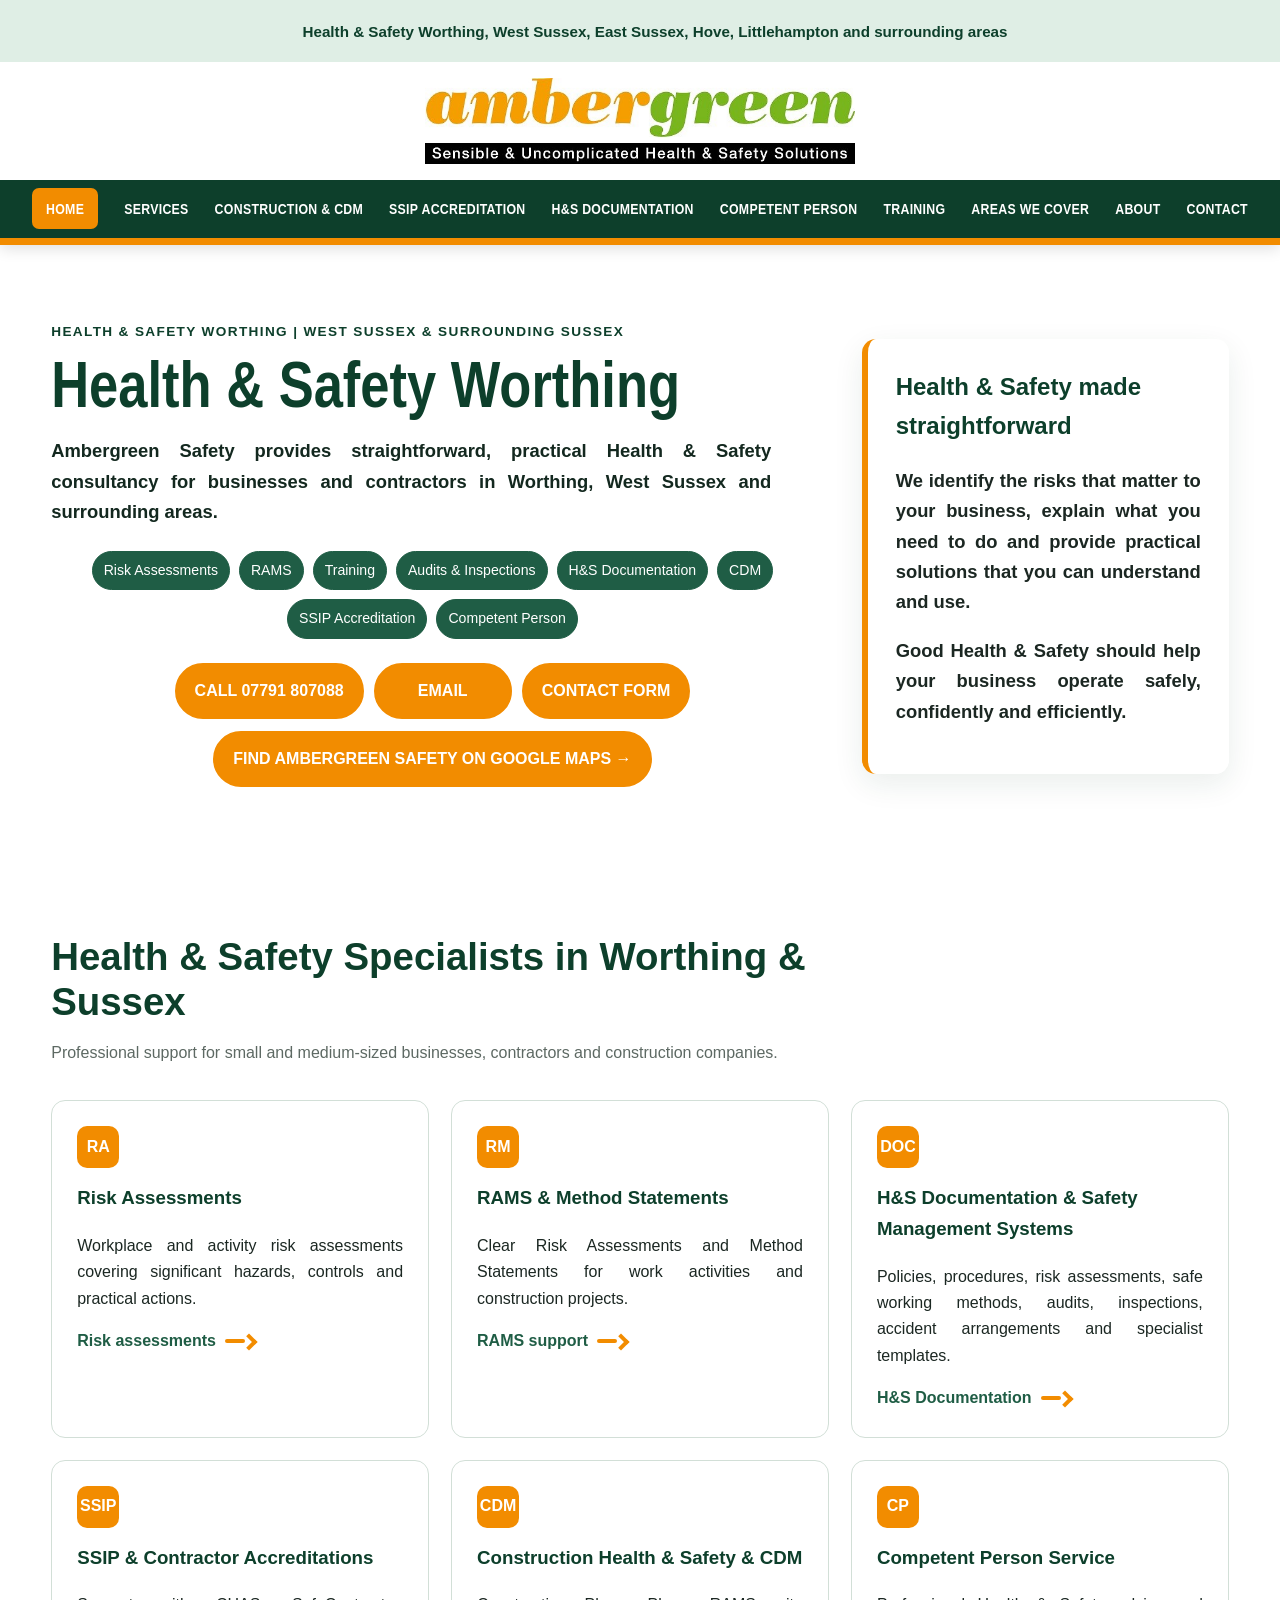
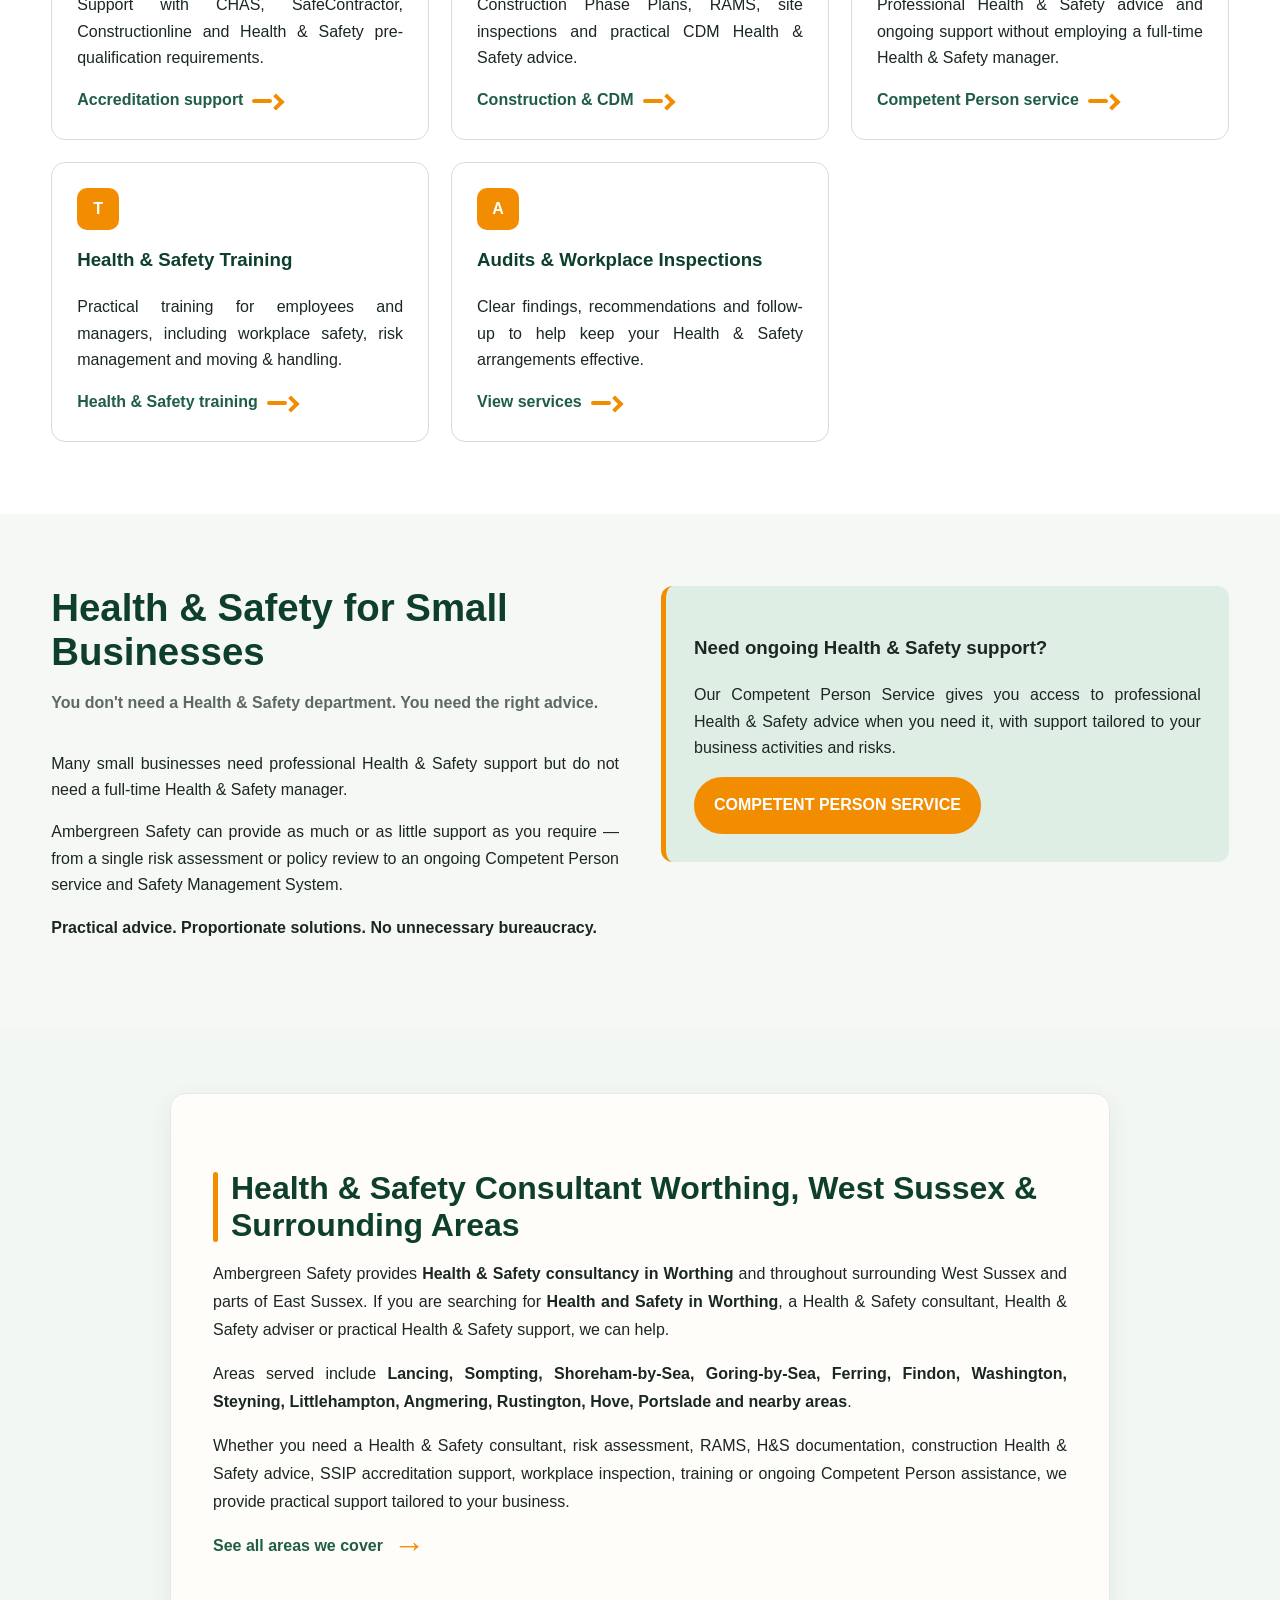
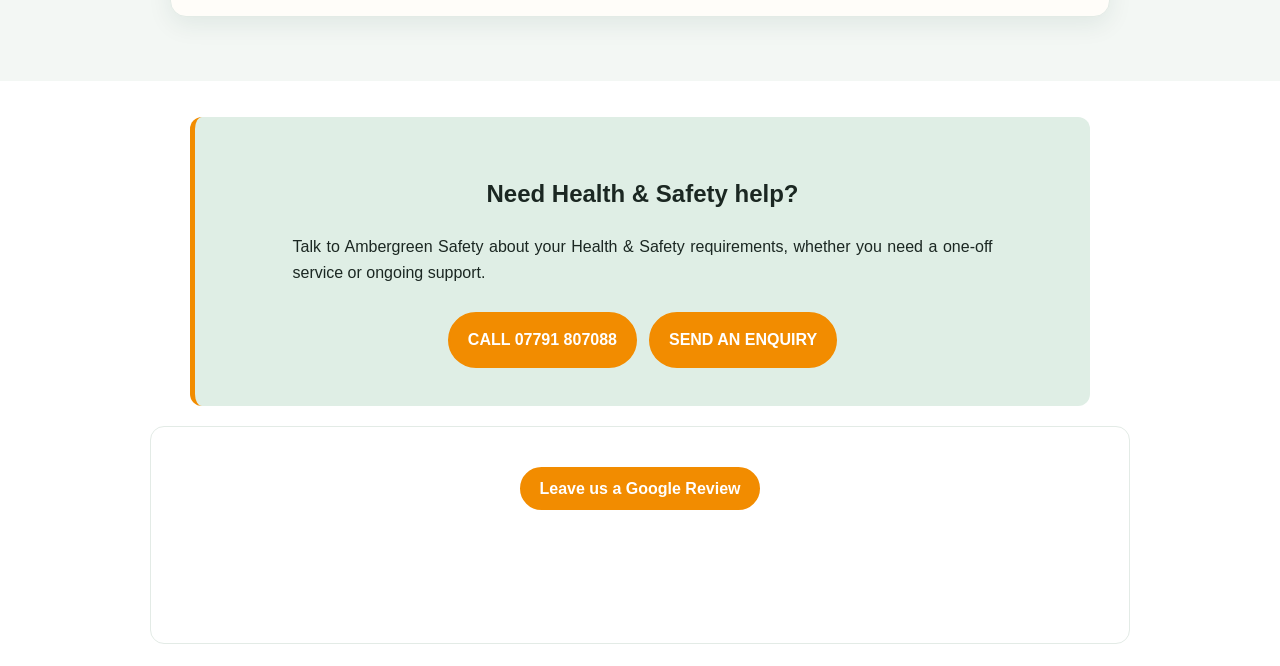
<file: index.html>
<!doctype html><html lang="en-GB"><head><meta charset="utf-8"><meta name="viewport" content="width=device-width,initial-scale=1"><title>Health & Safety Worthing | Health & Safety Consultant | Ambergreen Safety</title><meta name="description" content="Health & Safety Worthing and West Sussex. Ambergreen Safety provides practical Health & Safety consultancy, risk assessments, RAMS, H&S documentation, CDM, SSIP accreditation, audits, training and Competent Person support."><link rel="canonical" href="https://www.ambergreensafety.co.uk/"><meta name="robots" content="index,follow,max-image-preview:large"><meta name="theme-color" content="#123d2e"><link rel="icon" type="image/svg+xml" href="favicon.svg?v=39"><link rel="shortcut icon" href="favicon.svg?v=39"><meta property="og:title" content="Health & Safety Worthing | Ambergreen Safety"><meta property="og:description" content="Practical Health & Safety support for businesses and contractors in Worthing, West Sussex and surrounding Sussex areas."><meta property="og:type" content="website"><meta property="og:url" content="https://www.ambergreensafety.co.uk/"><meta property="og:site_name" content="Ambergreen Safety"><link rel="stylesheet" href="assets/style.css?v=39"><style>.card .icon{background:#f28c00!important;background-color:#f28c00!important;color:#fff!important;border-color:#f28c00!important;text-decoration:none!important;cursor:pointer!important;pointer-events:auto!important;position:relative!important;z-index:5!important}.card .icon:hover{background:#d97700!important;text-decoration:none!important}.card .more{display:inline-flex!important;align-items:center!important;gap:9px!important}.card .more .link-arrow{position:relative!important;display:inline-block!important;width:30px!important;height:16px!important;flex:0 0 30px!important;font-size:0!important;line-height:0!important}.card .more .link-arrow:before{content:""!important;position:absolute!important;left:0!important;top:6px!important;width:20px!important;height:4px!important;background:#f28c00!important;border-radius:2px!important}.card .more .link-arrow:after{content:""!important;position:absolute!important;right:0!important;top:3px!important;width:8px!important;height:8px!important;border-top:4px solid #f28c00!important;border-right:4px solid #f28c00!important;transform:rotate(45deg)!important}.card .more:hover .link-arrow{transform:translateX(2px)!important}.card .more:hover .link-arrow:before{background:#d97700!important}.card .more:hover .link-arrow:after{border-color:#d97700!important}</style><script type="application/ld+json">{"@context":"https://schema.org","@type":"ProfessionalService","name":"Ambergreen Safety","url":"https://www.ambergreensafety.co.uk/","logo":"https://www.ambergreensafety.co.uk/ambergreen_logo_v02.gif.jpg","telephone":"+447791807088","email":"info@ambergreensafety.co.uk","address":{"@type":"PostalAddress","streetAddress":"11 Ladydell Road","addressLocality":"Worthing","addressRegion":"West Sussex","postalCode":"BN11 2LD","addressCountry":"GB"},"areaServed":["Worthing","West Sussex","East Sussex","Hove","Littlehampton","Lancing","Sompting","Shoreham-by-Sea","Goring-by-Sea","Ferring","Findon","Washington","Steyning","Angmering","Rustington","Portslade","Brighton"],"serviceType":["Health & Safety Consultancy","Risk Assessments","RAMS","Health & Safety Documentation","Safety Management Systems","CDM Consultancy","SSIP Accreditation Support","Competent Person Service","Health & Safety Training","Health & Safety Audits"]}</script></head><body><header><div class="container nav"><a class="logo" href="index.html" aria-label="Ambergreen Safety home"><img src="./ambergreen_logo_v02.gif.jpg?v=2" alt="Ambergreen Safety Health & Safety Consultancy" class="brand-logo"></a><nav><ul><li><a href="index.html">Home</a></li><li><a href="services.html">Services</a></li><li><a href="construction-cdm.html">Construction & CDM</a></li><li><a href="ssip-accreditation.html">SSIP Accreditation</a></li><li><a href="hs-documentation.html">H&S Documentation</a></li><li><a href="competent-person.html">Competent Person</a></li><li><a href="training.html">Training</a></li><li><a href="areas-we-cover.html">Areas We Cover</a></li><li><a href="about.html">About</a></li><li><a href="contact.html">Contact</a></li></ul></nav><button class="menu-btn" aria-label="Open menu">☰</button></div></header><main><section class="hero"><div class="container hero-grid"><div><div class="eyebrow">Health & Safety Worthing | West Sussex & surrounding Sussex</div><h1>Health & Safety Worthing</h1><p>Ambergreen Safety provides straightforward, practical Health & Safety consultancy for businesses and contractors in Worthing, West Sussex and surrounding areas.</p><div class="pills" style="display:flex;flex-wrap:wrap;justify-content:center;align-items:center;gap:9px;margin:24px auto;max-width:760px"><span class="pill">Risk Assessments</span><span class="pill">RAMS</span><span class="pill">Training</span><span class="pill">Audits & Inspections</span><span class="pill">H&S Documentation</span><span class="pill">CDM</span><span class="pill">SSIP Accreditation</span><span class="pill">Competent Person</span></div><div class="btns" style="justify-content:center"><a class="btn btn-primary" href="tel:07791807088" onclick="return confirm('Do you want to phone Ambergreen Safety on 07791 807088?');">Call 07791 807088</a><a class="btn btn-secondary" href="mailto:info@ambergreensafety.co.uk">Email</a><a class="btn btn-secondary" href="contact.html">Contact Form</a></div></div><div class="hero-card"><h2>Health & Safety made straightforward</h2><p>We identify the risks that matter to your business, explain what you need to do and provide practical solutions that you can understand and use.</p><p><strong>Good Health & Safety should help your business operate safely, confidently and efficiently.</strong></p></div></div></section><section><div class="container"><div class="section-head"><h2>Health & Safety Specialists in Worthing & Sussex</h2><p>Professional support for small and medium-sized businesses, contractors and construction companies.</p></div><div class="grid"><div class="card"><a class="icon" href="risk-assessments.html">RA</a><h3>Risk Assessments</h3><p>Workplace and activity risk assessments covering significant hazards, controls and practical actions.</p><a class="more" href="risk-assessments.html">Risk assessments <span class="link-arrow">→</span></a></div><div class="card"><a class="icon" href="construction-cdm.html">RM</a><h3>RAMS & Method Statements</h3><p>Clear Risk Assessments and Method Statements for work activities and construction projects.</p><a class="more" href="construction-cdm.html">RAMS support <span class="link-arrow">→</span></a></div><div class="card"><a class="icon" href="hs-documentation.html">DOC</a><h3>H&S Documentation & Safety Management Systems</h3><p>Policies, procedures, risk assessments, safe working methods, audits, inspections, accident arrangements and specialist templates.</p><a class="more" href="hs-documentation.html">H&S Documentation <span class="link-arrow">→</span></a></div><div class="card"><a class="icon" href="ssip-accreditation.html">SSIP</a><h3>SSIP & Contractor Accreditations</h3><p>Support with CHAS, SafeContractor, Constructionline and Health & Safety pre-qualification requirements.</p><a class="more" href="ssip-accreditation.html">Accreditation support <span class="link-arrow">→</span></a></div><div class="card"><a class="icon" href="construction-cdm.html">CDM</a><h3>Construction Health & Safety & CDM</h3><p>Construction Phase Plans, RAMS, site inspections and practical CDM Health & Safety advice.</p><a class="more" href="construction-cdm.html">Construction & CDM <span class="link-arrow">→</span></a></div><div class="card"><a class="icon" href="competent-person.html">CP</a><h3>Competent Person Service</h3><p>Professional Health & Safety advice and ongoing support without employing a full-time Health & Safety manager.</p><a class="more" href="competent-person.html">Competent Person service <span class="link-arrow">→</span></a></div><div class="card"><a class="icon" href="training.html">T</a><h3>Health & Safety Training</h3><p>Practical training for employees and managers, including workplace safety, risk management and moving & handling.</p><a class="more" href="training.html">Health & Safety training <span class="link-arrow">→</span></a></div><div class="card"><a class="icon" href="services.html">A</a><h3>Audits & Workplace Inspections</h3><p>Clear findings, recommendations and follow-up to help keep your Health & Safety arrangements effective.</p><a class="more" href="services.html">View services <span class="link-arrow">→</span></a></div></div></div></section><section class="alt"><div class="container two-col"><div><div class="section-head"><h2>Health & Safety for Small Businesses</h2><p><strong>You don't need a Health & Safety department. You need the right advice.</strong></p></div><p>Many small businesses need professional Health & Safety support but do not need a full-time Health & Safety manager.</p><p>Ambergreen Safety can provide as much or as little support as you require — from a single risk assessment or policy review to an ongoing Competent Person service and Safety Management System.</p><p><strong>Practical advice. Proportionate solutions. No unnecessary bureaucracy.</strong></p></div><div class="callout"><h3>Need ongoing Health & Safety support?</h3><p>Our Competent Person Service gives you access to professional Health & Safety advice when you need it, with support tailored to your business activities and risks.</p><a class="btn btn-green" href="competent-person.html">Competent Person Service</a></div></div></section><section><div class="container content"><h2>Health & Safety Consultant Worthing, West Sussex & Surrounding Areas</h2><p>Ambergreen Safety provides <strong>Health & Safety consultancy in Worthing</strong> and throughout surrounding West Sussex and parts of East Sussex. If you are searching for <strong>Health and Safety in Worthing</strong>, a Health & Safety consultant, Health & Safety adviser or practical Health & Safety support, we can help.</p><p>Areas served include <strong>Lancing, Sompting, Shoreham-by-Sea, Goring-by-Sea, Ferring, Findon, Washington, Steyning, Littlehampton, Angmering, Rustington, Hove, Portslade and nearby areas</strong>.</p><p>Whether you need a Health & Safety consultant, risk assessment, RAMS, H&S documentation, construction Health & Safety advice, SSIP accreditation support, workplace inspection, training or ongoing Competent Person assistance, we provide practical support tailored to your business.</p><p><a class="areas-more" href="areas-we-cover.html">See all areas we cover <span class="link-arrow">→</span></a></p></div></section><section class="cta"><div class="container"><h2>Need Health & Safety help?</h2><p>Talk to Ambergreen Safety about your Health & Safety requirements, whether you need a one-off service or ongoing support.</p><div class="btns" style="justify-content:center"><a class="btn btn-primary" href="tel:07791807088">Call 07791 807088</a><a class="btn btn-secondary" href="contact.html">Send an enquiry</a></div></div></section></main><footer><div class="container"><h3>Ambergreen Safety © 2026</h3><p>Practical Health & Safety consultancy for businesses in Worthing, West Sussex and surrounding Sussex areas.</p></div></footer><script src="assets/site.js?v=39"></script></body></html>
</file>
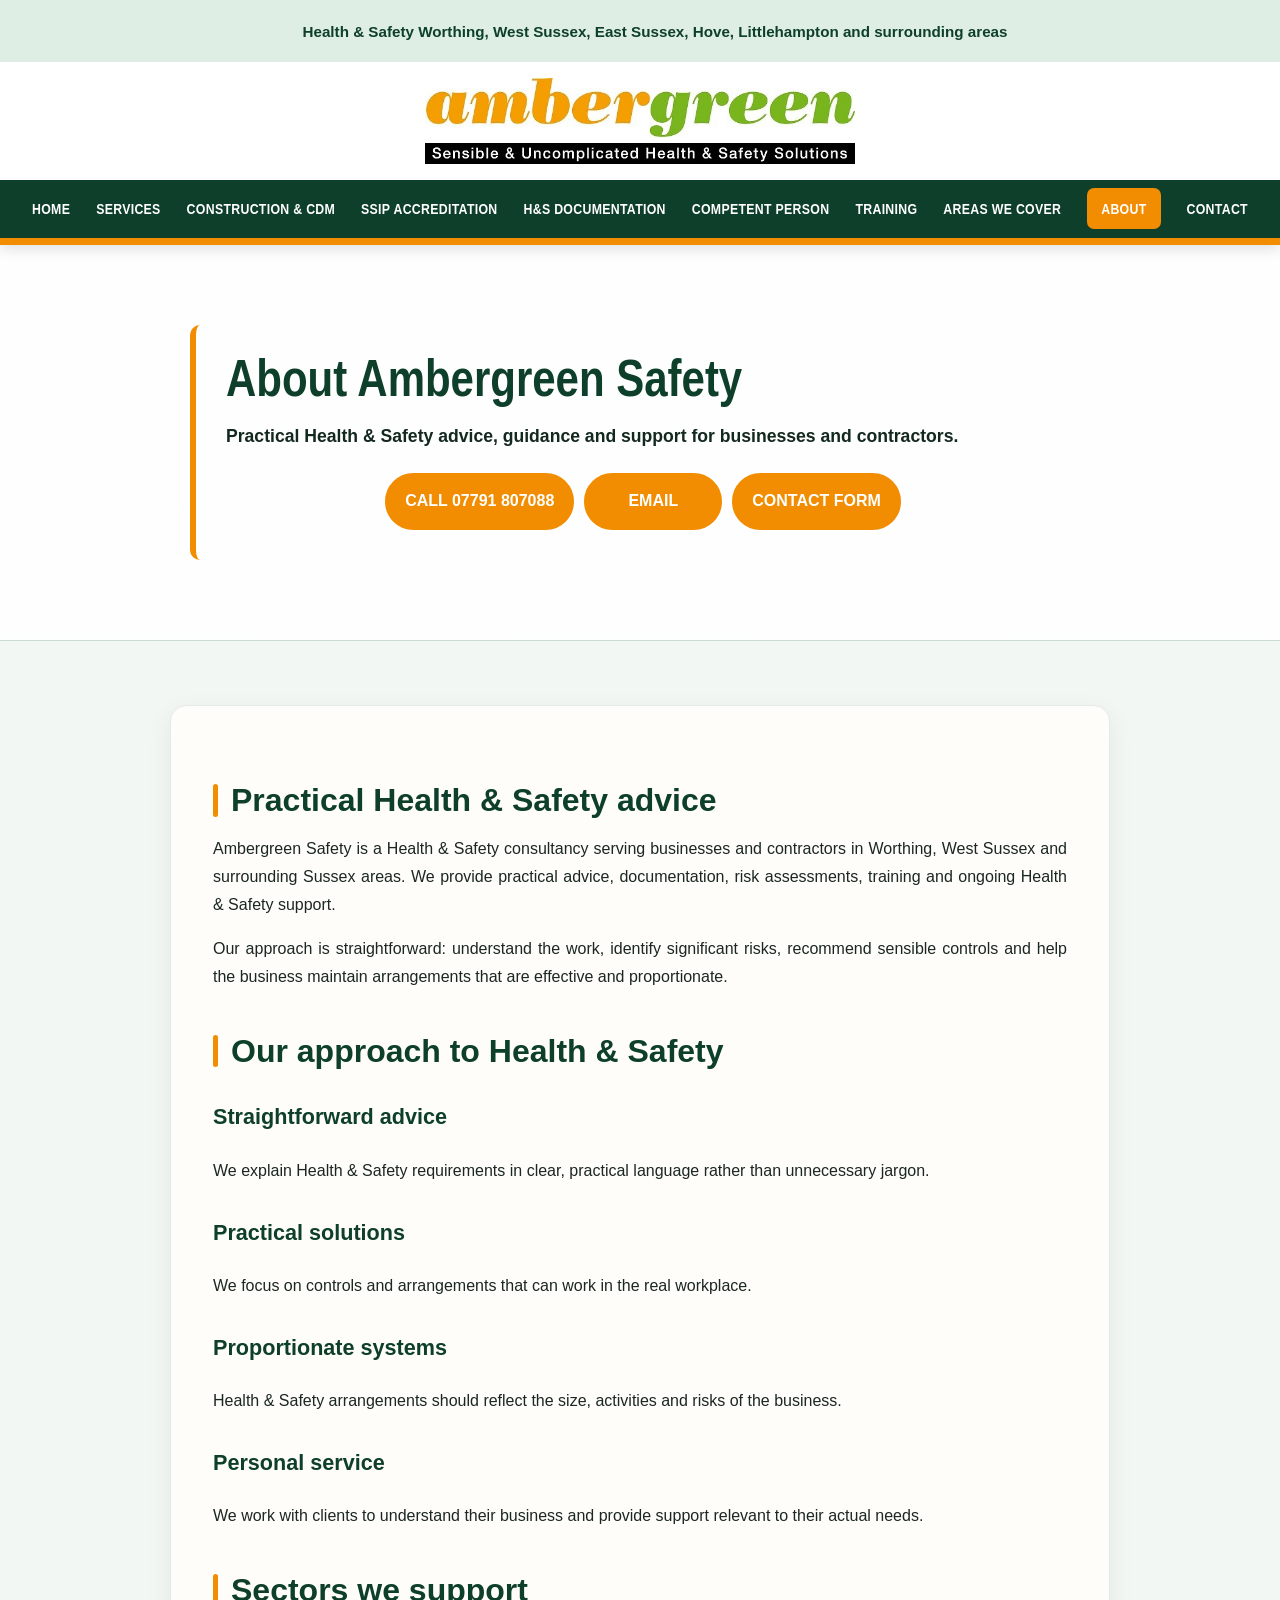
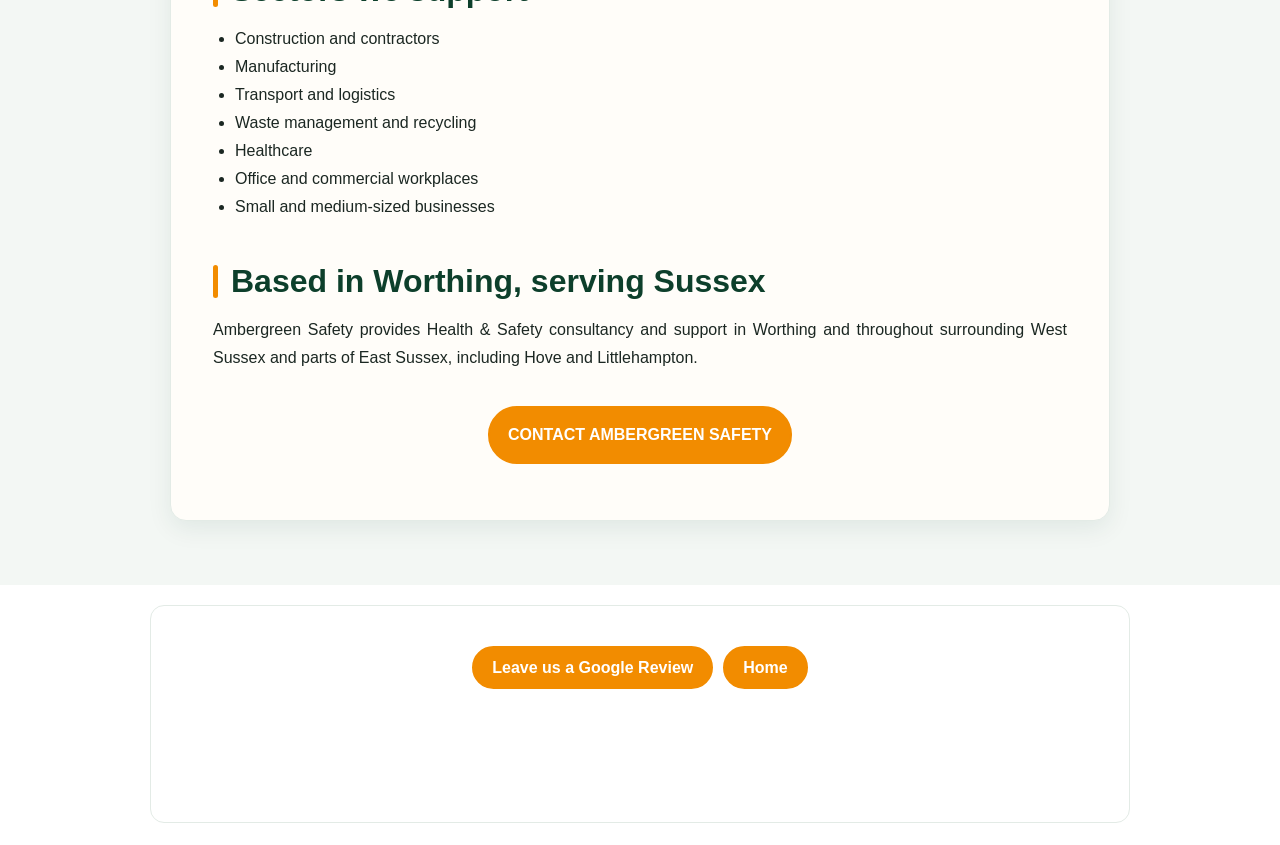
<file: about.html>
<!doctype html><html lang="en-GB"><head><meta charset="utf-8"><meta name="viewport" content="width=device-width,initial-scale=1"><title>About Ambergreen Safety | Health & Safety Consultant Worthing & Sussex</title><meta name="description" content="About Ambergreen Safety, a practical Health & Safety consultancy supporting businesses and contractors in Worthing, West Sussex, Hove, Littlehampton and surrounding Sussex areas."><link rel="canonical" href="https://www.ambergreensafety.co.uk/about.html"><link rel="icon" type="image/svg+xml" href="favicon.svg?v=39"><link rel="shortcut icon" href="favicon.svg?v=39"><link rel="stylesheet" href="assets/style.css?v=39"></head><body><header><div class="container nav"><a class="logo" href="index.html"><img src="./ambergreen_logo_v02.gif.jpg?v=2" alt="Ambergreen Safety" class="brand-logo"></a><nav><ul><li><a href="index.html">Home</a></li><li><a href="services.html">Services</a></li><li><a href="construction-cdm.html">Construction & CDM</a></li><li><a href="ssip-accreditation.html">SSIP Accreditation</a></li><li><a href="hs-documentation.html">H&S Documentation</a></li><li><a href="competent-person.html">Competent Person</a></li><li><a href="training.html">Training</a></li><li><a href="areas-we-cover.html">Areas We Cover</a></li><li><a href="about.html">About</a></li><li><a href="contact.html">Contact</a></li></ul></nav><button class="menu-btn" aria-label="Open menu">MENU ☰</button></div></header><main><section class="page-hero about-hero"><div class="container"><div class="page-title-box"><h1>About Ambergreen Safety</h1><p>Practical Health & Safety advice, guidance and support for businesses and contractors.</p></div></div></section><section><div class="container content"><h2>Practical Health & Safety advice</h2><p>Ambergreen Safety is a Health & Safety consultancy serving businesses and contractors in Worthing, West Sussex and surrounding Sussex areas. We provide practical advice, documentation, risk assessments, training and ongoing Health & Safety support.</p><p>Our approach is straightforward: understand the work, identify significant risks, recommend sensible controls and help the business maintain arrangements that are effective and proportionate.</p><h2>Our approach to Health & Safety</h2><h3>Straightforward advice</h3><p>We explain Health & Safety requirements in clear, practical language rather than unnecessary jargon.</p><h3>Practical solutions</h3><p>We focus on controls and arrangements that can work in the real workplace.</p><h3>Proportionate systems</h3><p>Health & Safety arrangements should reflect the size, activities and risks of the business.</p><h3>Personal service</h3><p>We work with clients to understand their business and provide support relevant to their actual needs.</p><h2>Sectors we support</h2><ul><li>Construction and contractors</li><li>Manufacturing</li><li>Transport and logistics</li><li>Waste management and recycling</li><li>Healthcare</li><li>Office and commercial workplaces</li><li>Small and medium-sized businesses</li></ul><h2>Based in Worthing, serving Sussex</h2><p>Ambergreen Safety provides Health & Safety consultancy and support in Worthing and throughout surrounding West Sussex and parts of East Sussex, including Hove and Littlehampton.</p><p class="page-action"><a class="btn btn-green" href="contact.html">Contact Ambergreen Safety</a></p></div></section></main><footer><div class="container"><h3>Ambergreen Safety © 2026</h3><p>Practical Health & Safety consultancy for businesses in Worthing, West Sussex and surrounding Sussex areas.</p></div></footer><script src="assets/site.js?v=39"></script></body></html>
</file>
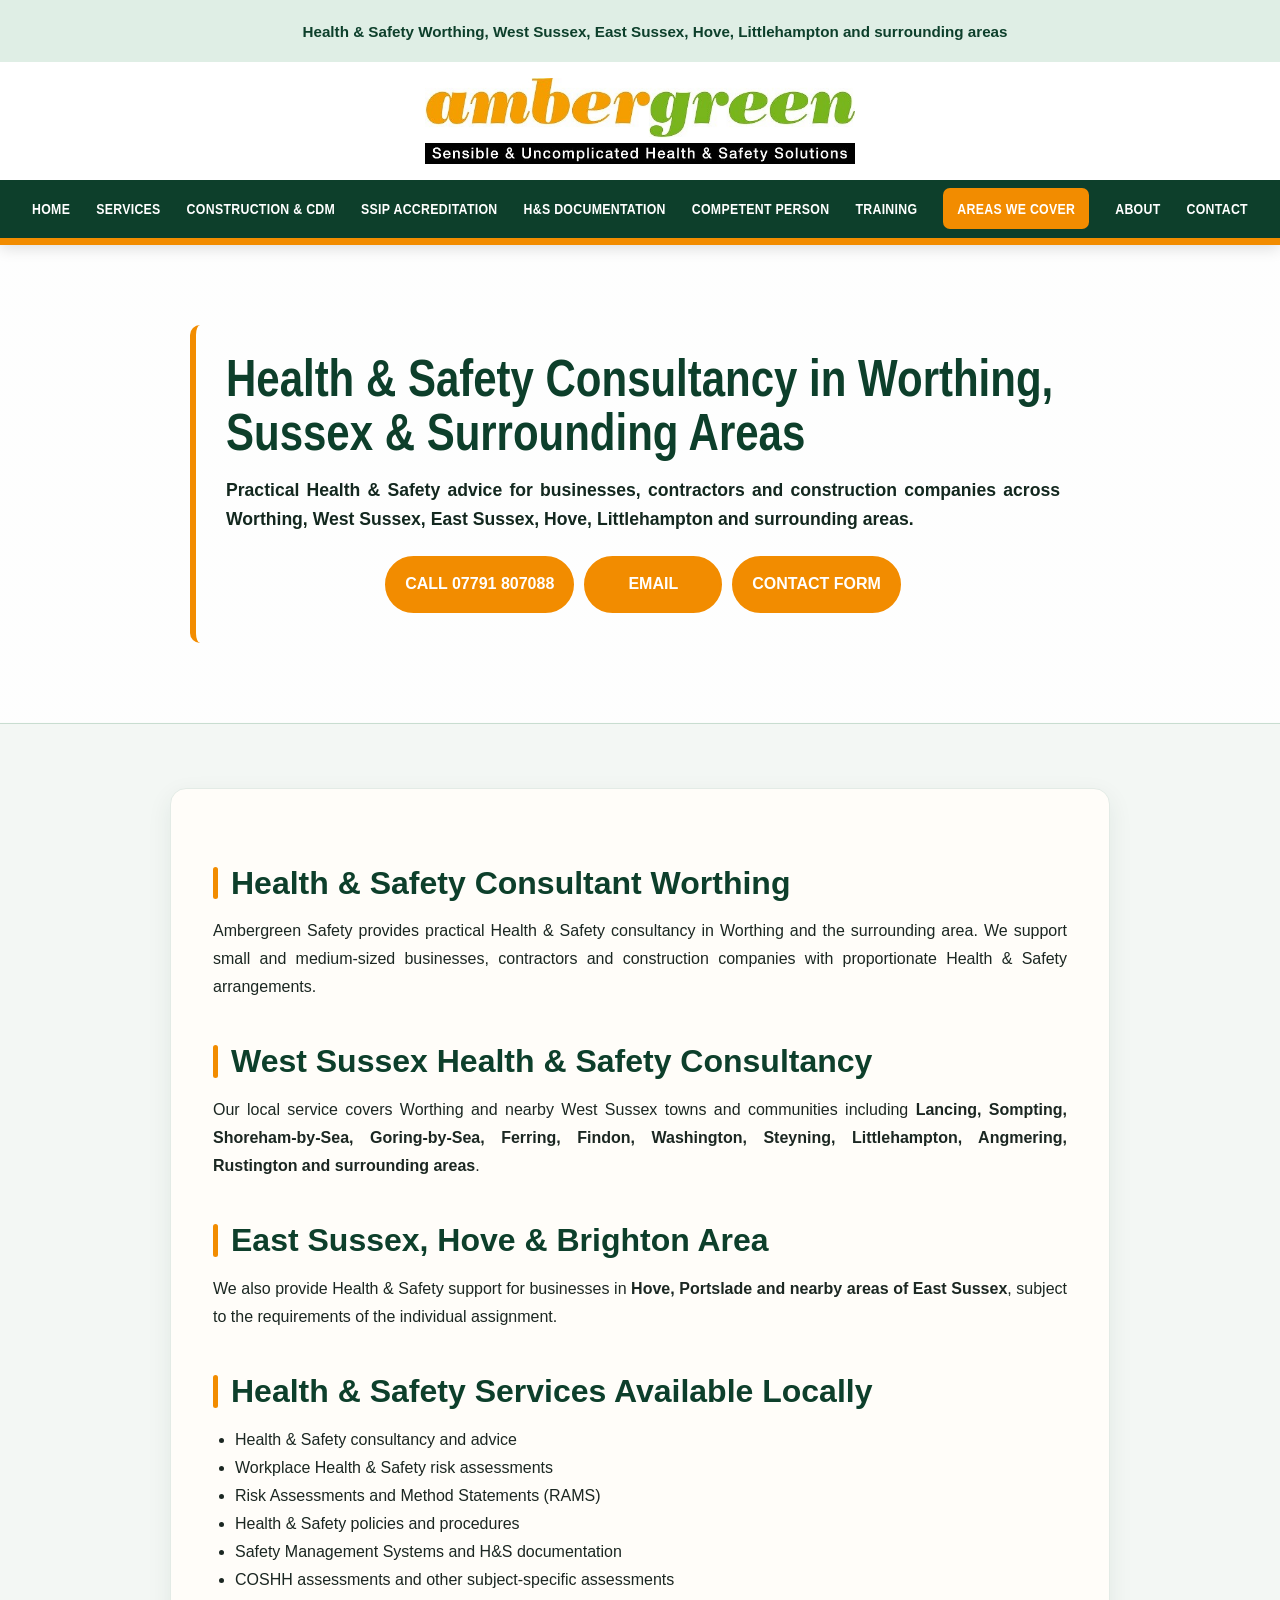
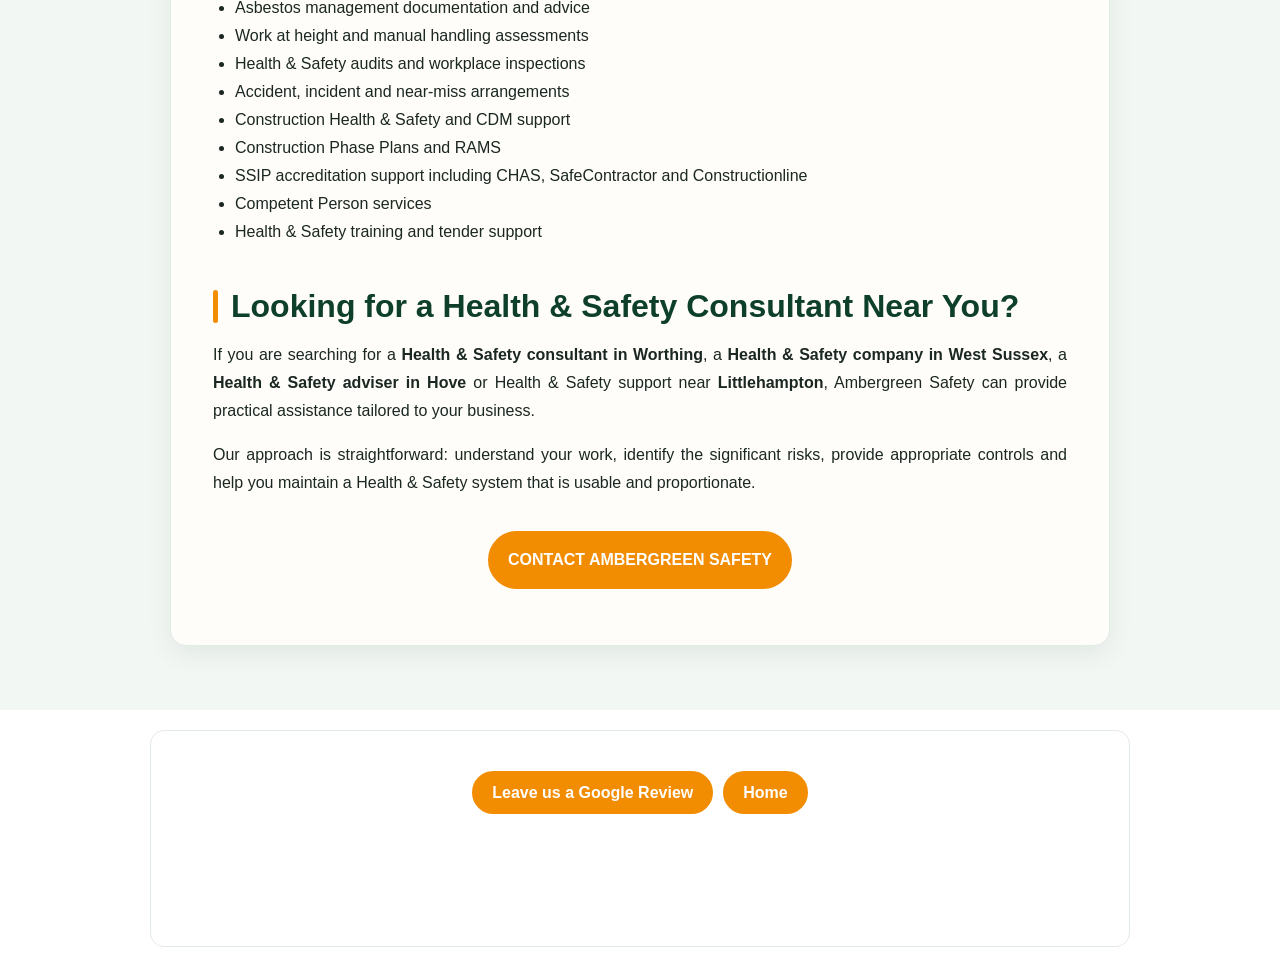
<file: areas-we-cover.html>
<!doctype html><html lang="en-GB"><head><meta charset="utf-8"><meta name="viewport" content="width=device-width,initial-scale=1"><title>Health & Safety Consultant Worthing, Sussex, Hove & Littlehampton | Ambergreen Safety</title><meta name="description" content="Health & Safety consultancy in Worthing, West Sussex, East Sussex, Hove, Littlehampton and surrounding areas. Risk assessments, RAMS, H&S documentation, CDM, SSIP accreditation and competent person support."><link rel="canonical" href="https://www.ambergreensafety.co.uk/areas-we-cover.html"><link rel="icon" type="image/svg+xml" href="favicon.svg?v=39"><link rel="shortcut icon" href="favicon.svg?v=39"><link rel="stylesheet" href="assets/style.css?v=39"></head><body><header><div class="container nav"><a class="logo" href="index.html"><img src="ambergreen_logo_v02.gif.jpg" alt="Ambergreen Safety" class="brand-logo"></a><nav><ul><li><a href="index.html">Home</a></li><li><a href="services.html">Services</a></li><li><a href="construction-cdm.html">Construction & CDM</a></li><li><a href="ssip-accreditation.html">SSIP Accreditation</a></li><li><a href="hs-documentation.html">H&S Documentation</a></li><li><a href="competent-person.html">Competent Person</a></li><li><a href="training.html">Training</a></li><li><a href="areas-we-cover.html">Areas We Cover</a></li><li><a href="about.html">About</a></li><li><a href="contact.html">Contact</a></li></ul></nav><button class="menu-btn" aria-label="Open menu">MENU ☰</button></div></header><main><section class="page-hero"><div class="container"><h1>Health & Safety Consultancy in Worthing, Sussex & Surrounding Areas</h1><p>Practical Health & Safety advice for businesses, contractors and construction companies across Worthing, West Sussex, East Sussex, Hove, Littlehampton and surrounding areas.</p></div></section><section><div class="container content"><h2>Health & Safety Consultant Worthing</h2><p>Ambergreen Safety provides practical Health & Safety consultancy in Worthing and the surrounding area. We support small and medium-sized businesses, contractors and construction companies with proportionate Health & Safety arrangements.</p><h2>West Sussex Health & Safety Consultancy</h2><p>Our local service covers Worthing and nearby West Sussex towns and communities including <strong>Lancing, Sompting, Shoreham-by-Sea, Goring-by-Sea, Ferring, Findon, Washington, Steyning, Littlehampton, Angmering, Rustington and surrounding areas</strong>.</p><h2>East Sussex, Hove & Brighton Area</h2><p>We also provide Health & Safety support for businesses in <strong>Hove, Portslade and nearby areas of East Sussex</strong>, subject to the requirements of the individual assignment.</p><h2>Health & Safety Services Available Locally</h2><ul><li>Health & Safety consultancy and advice</li><li>Workplace Health & Safety risk assessments</li><li>Risk Assessments and Method Statements (RAMS)</li><li>Health & Safety policies and procedures</li><li>Safety Management Systems and H&S documentation</li><li>COSHH assessments and other subject-specific assessments</li><li>Asbestos management documentation and advice</li><li>Work at height and manual handling assessments</li><li>Health & Safety audits and workplace inspections</li><li>Accident, incident and near-miss arrangements</li><li>Construction Health & Safety and CDM support</li><li>Construction Phase Plans and RAMS</li><li>SSIP accreditation support including CHAS, SafeContractor and Constructionline</li><li>Competent Person services</li><li>Health & Safety training and tender support</li></ul><h2>Looking for a Health & Safety Consultant Near You?</h2><p>If you are searching for a <strong>Health & Safety consultant in Worthing</strong>, a <strong>Health & Safety company in West Sussex</strong>, a <strong>Health & Safety adviser in Hove</strong> or Health & Safety support near <strong>Littlehampton</strong>, Ambergreen Safety can provide practical assistance tailored to your business.</p><p>Our approach is straightforward: understand your work, identify the significant risks, provide appropriate controls and help you maintain a Health & Safety system that is usable and proportionate.</p><p class="page-action"><a class="btn btn-green" href="contact.html">Contact Ambergreen Safety</a></p></div></section></main><footer><div class="container"><h3>Ambergreen Safety © 2026</h3><p>Practical Health & Safety consultancy for businesses in Worthing, West Sussex and surrounding Sussex areas.</p></div></footer><script src="assets/site.js?v=39"></script></body></html>
</file>
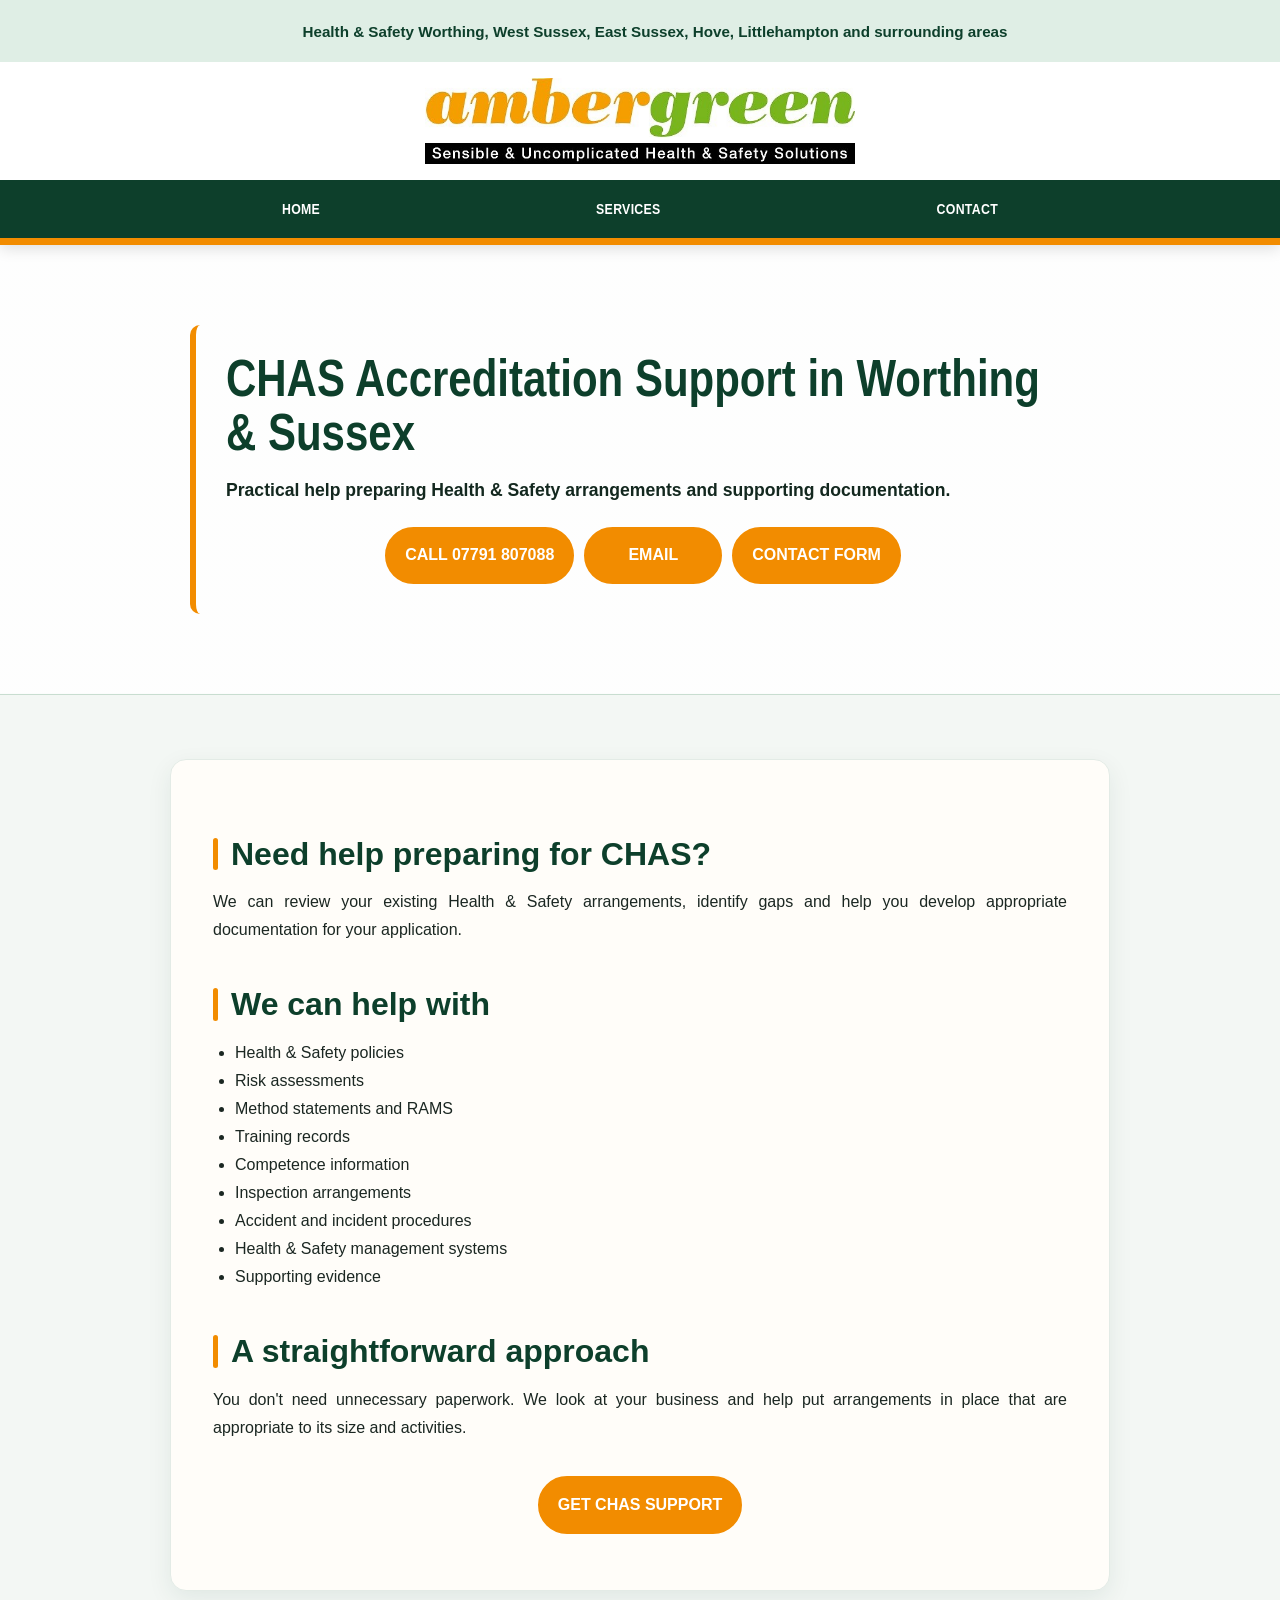
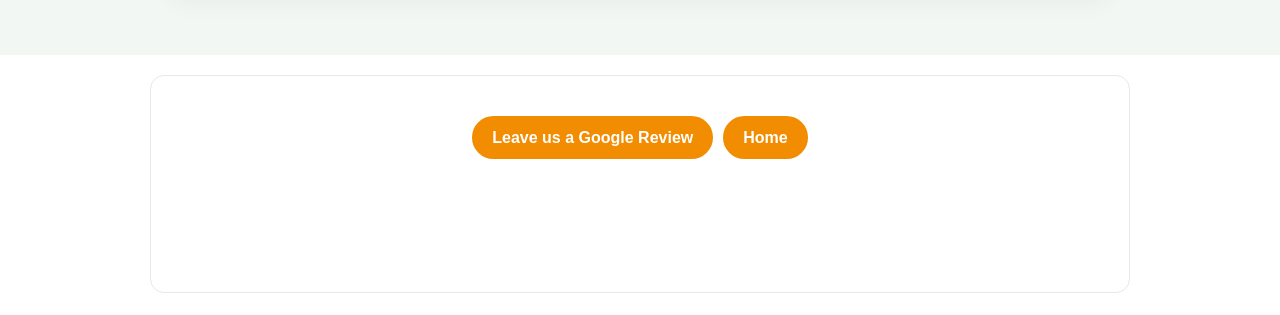
<file: chas.html>
<!doctype html><html lang="en-GB"><head><meta charset="utf-8"><meta name="viewport" content="width=device-width,initial-scale=1"><title>CHAS Support Worthing & Sussex | Ambergreen Safety</title><meta name="description" content="Practical help with CHAS accreditation and Health & Safety documentation for businesses and contractors in Worthing and Sussex."><link rel="canonical" href="https://www.ambergreensafety.co.uk/chas.html"><link rel="icon" type="image/svg+xml" href="favicon.svg?v=39"><link rel="shortcut icon" href="favicon.svg?v=39"><link rel="stylesheet" href="assets/style.css?v=39"></head><body><header><div class="container nav"><a class="logo" href="index.html"><img src="ambergreen_logo_v02.gif.jpg" alt="Ambergreen Safety" class="brand-logo"></a><nav><ul><li><a href="index.html">Home</a></li><li><a href="services.html">Services</a></li><li><a href="contact.html">Contact</a></li></ul></nav><button class="menu-btn" aria-label="Open menu">MENU ☰</button></div></header><main><section class="page-hero"><div class="container"><h1>CHAS Accreditation Support in Worthing & Sussex</h1><p>Practical help preparing Health & Safety arrangements and supporting documentation.</p></div></section><section><div class="container content"><h2>Need help preparing for CHAS?</h2><p>We can review your existing Health & Safety arrangements, identify gaps and help you develop appropriate documentation for your application.</p><h2>We can help with</h2><ul><li>Health & Safety policies</li><li>Risk assessments</li><li>Method statements and RAMS</li><li>Training records</li><li>Competence information</li><li>Inspection arrangements</li><li>Accident and incident procedures</li><li>Health & Safety management systems</li><li>Supporting evidence</li></ul><h2>A straightforward approach</h2><p>You don't need unnecessary paperwork. We look at your business and help put arrangements in place that are appropriate to its size and activities.</p><p class="page-action"><a class="btn btn-green" href="contact.html">Get CHAS Support</a></p></div></section></main><footer><div class="container"><h3>Ambergreen Safety © 2026</h3><p>Practical Health & Safety consultancy for businesses in Worthing, West Sussex and surrounding Sussex areas.</p></div></footer><script src="assets/site.js?v=39"></script></body></html>
</file>
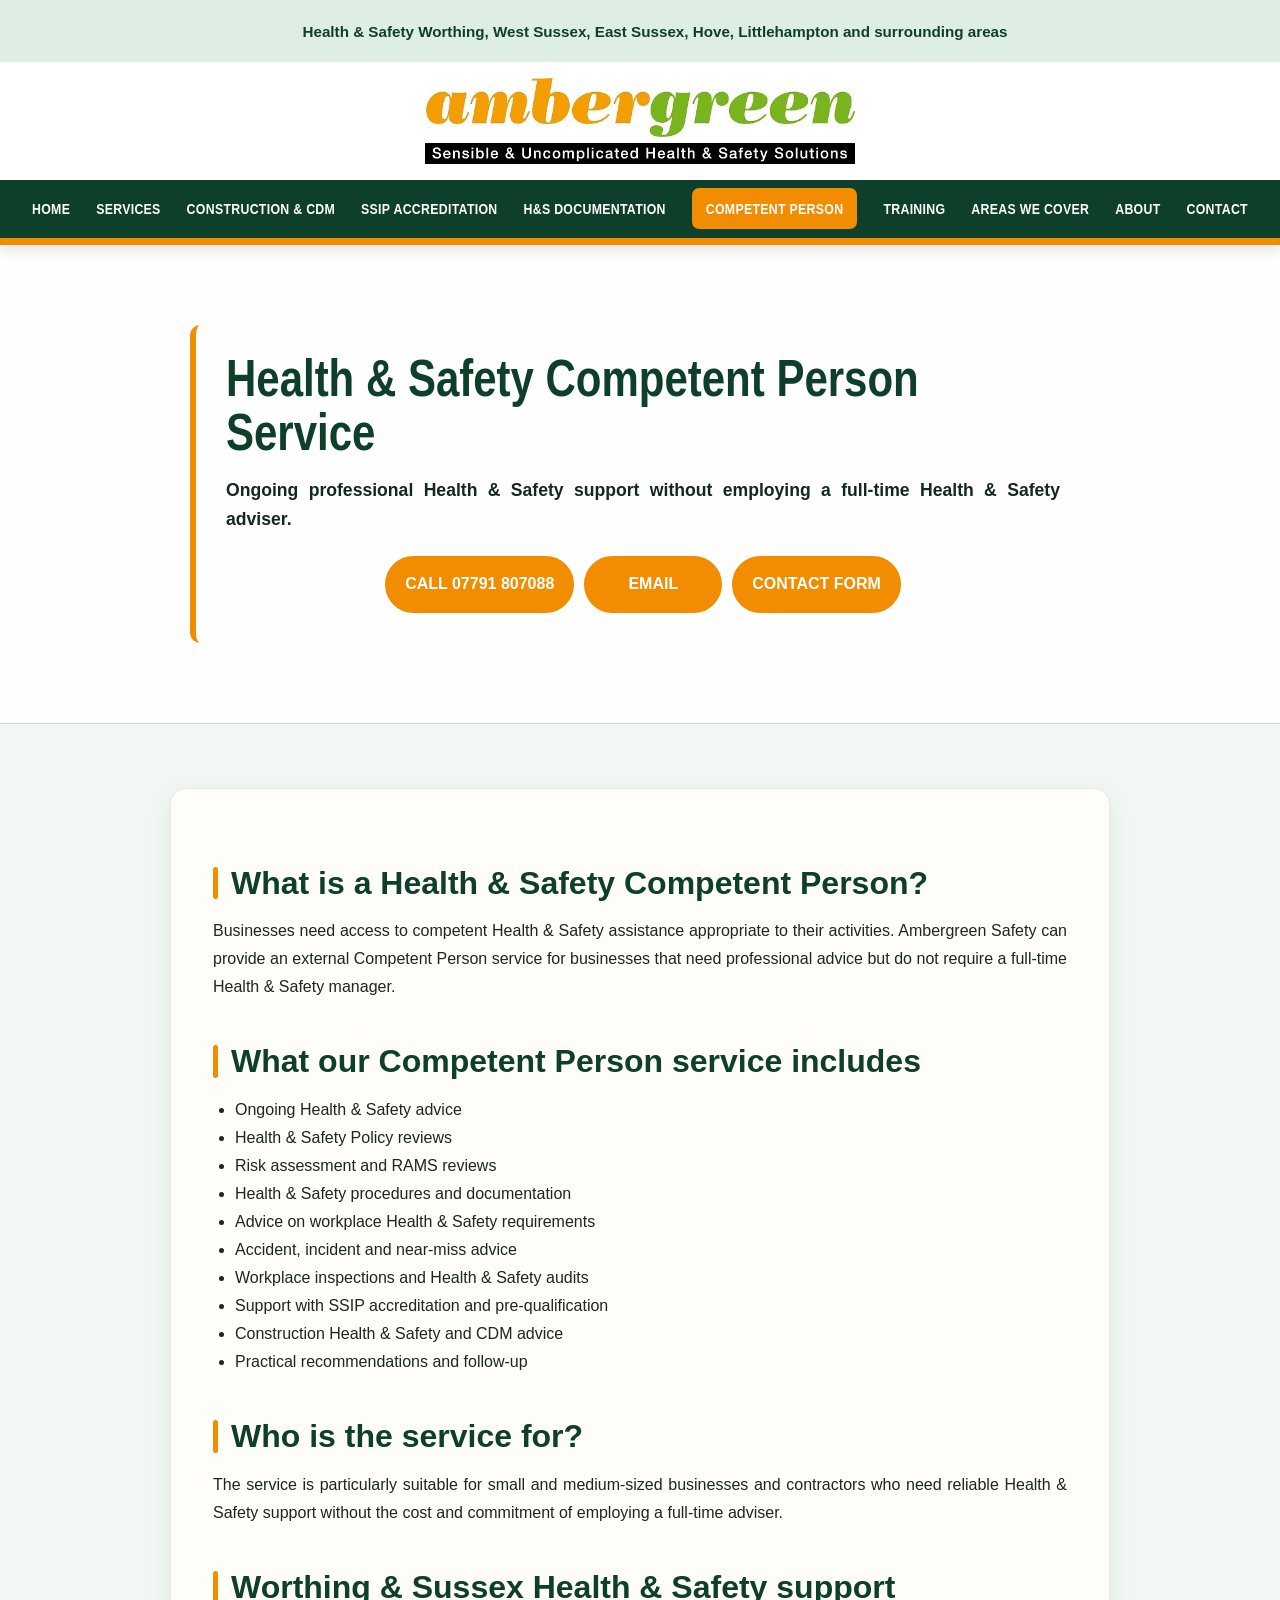
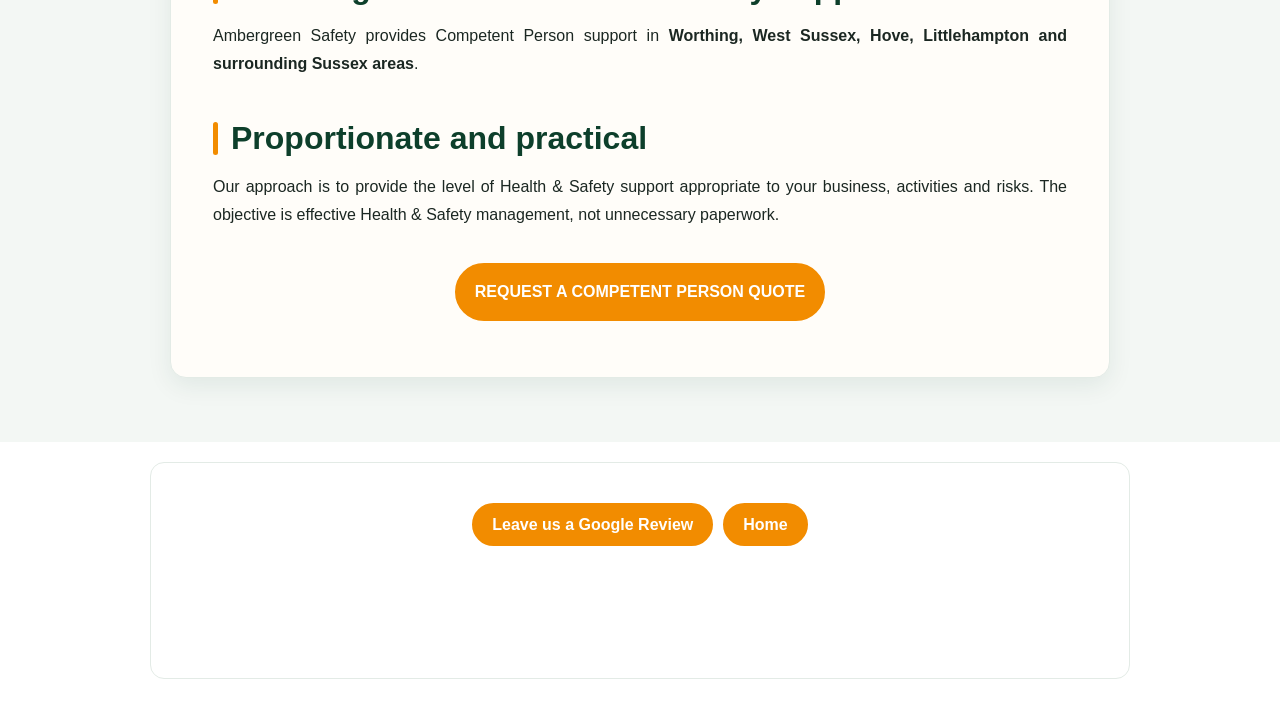
<file: competent-person.html>
<!doctype html><html lang="en-GB"><head><meta charset="utf-8"><meta name="viewport" content="width=device-width,initial-scale=1"><title>Health & Safety Competent Person Worthing | West Sussex | Ambergreen</title><meta name="description" content="Competent Person Health & Safety support for businesses in Worthing, West Sussex and surrounding Sussex areas. Ongoing advice, policies, risk assessments, inspections and compliance support."><link rel="canonical" href="https://www.ambergreensafety.co.uk/competent-person.html"><link rel="icon" type="image/svg+xml" href="favicon.svg?v=39"><link rel="shortcut icon" href="favicon.svg?v=39"><link rel="stylesheet" href="assets/style.css?v=39"></head><body><header><div class="container nav"><a class="logo" href="index.html"><img src="ambergreen_logo_v02.gif.jpg" alt="Ambergreen Safety" class="brand-logo"></a><nav><ul><li><a href="index.html">Home</a></li><li><a href="services.html">Services</a></li><li><a href="construction-cdm.html">Construction & CDM</a></li><li><a href="ssip-accreditation.html">SSIP Accreditation</a></li><li><a href="hs-documentation.html">H&S Documentation</a></li><li><a href="competent-person.html">Competent Person</a></li><li><a href="training.html">Training</a></li><li><a href="areas-we-cover.html">Areas We Cover</a></li><li><a href="about.html">About</a></li><li><a href="contact.html">Contact</a></li></ul></nav><button class="menu-btn" aria-label="Open menu">MENU ☰</button></div></header><main><section class="page-hero"><div class="container"><h1>Health & Safety Competent Person Service</h1><p>Ongoing professional Health & Safety support without employing a full-time Health & Safety adviser.</p></div></section><section><div class="container content"><h2>What is a Health & Safety Competent Person?</h2><p>Businesses need access to competent Health & Safety assistance appropriate to their activities. Ambergreen Safety can provide an external Competent Person service for businesses that need professional advice but do not require a full-time Health & Safety manager.</p><h2>What our Competent Person service includes</h2><ul><li>Ongoing Health & Safety advice</li><li>Health & Safety Policy reviews</li><li>Risk assessment and RAMS reviews</li><li>Health & Safety procedures and documentation</li><li>Advice on workplace Health & Safety requirements</li><li>Accident, incident and near-miss advice</li><li>Workplace inspections and Health & Safety audits</li><li>Support with SSIP accreditation and pre-qualification</li><li>Construction Health & Safety and CDM advice</li><li>Practical recommendations and follow-up</li></ul><h2>Who is the service for?</h2><p>The service is particularly suitable for small and medium-sized businesses and contractors who need reliable Health & Safety support without the cost and commitment of employing a full-time adviser.</p><h2>Worthing & Sussex Health & Safety support</h2><p>Ambergreen Safety provides Competent Person support in <strong>Worthing, West Sussex, Hove, Littlehampton and surrounding Sussex areas</strong>.</p><h2>Proportionate and practical</h2><p>Our approach is to provide the level of Health & Safety support appropriate to your business, activities and risks. The objective is effective Health & Safety management, not unnecessary paperwork.</p><p class="page-action"><a class="btn btn-green" href="contact.html">Request a Competent Person Quote</a></p></div></section></main><footer><div class="container"><h3>Ambergreen Safety © 2026</h3><p>Practical Health & Safety consultancy for businesses in Worthing, West Sussex and surrounding Sussex areas.</p></div></footer><script src="assets/site.js?v=39"></script></body></html>
</file>
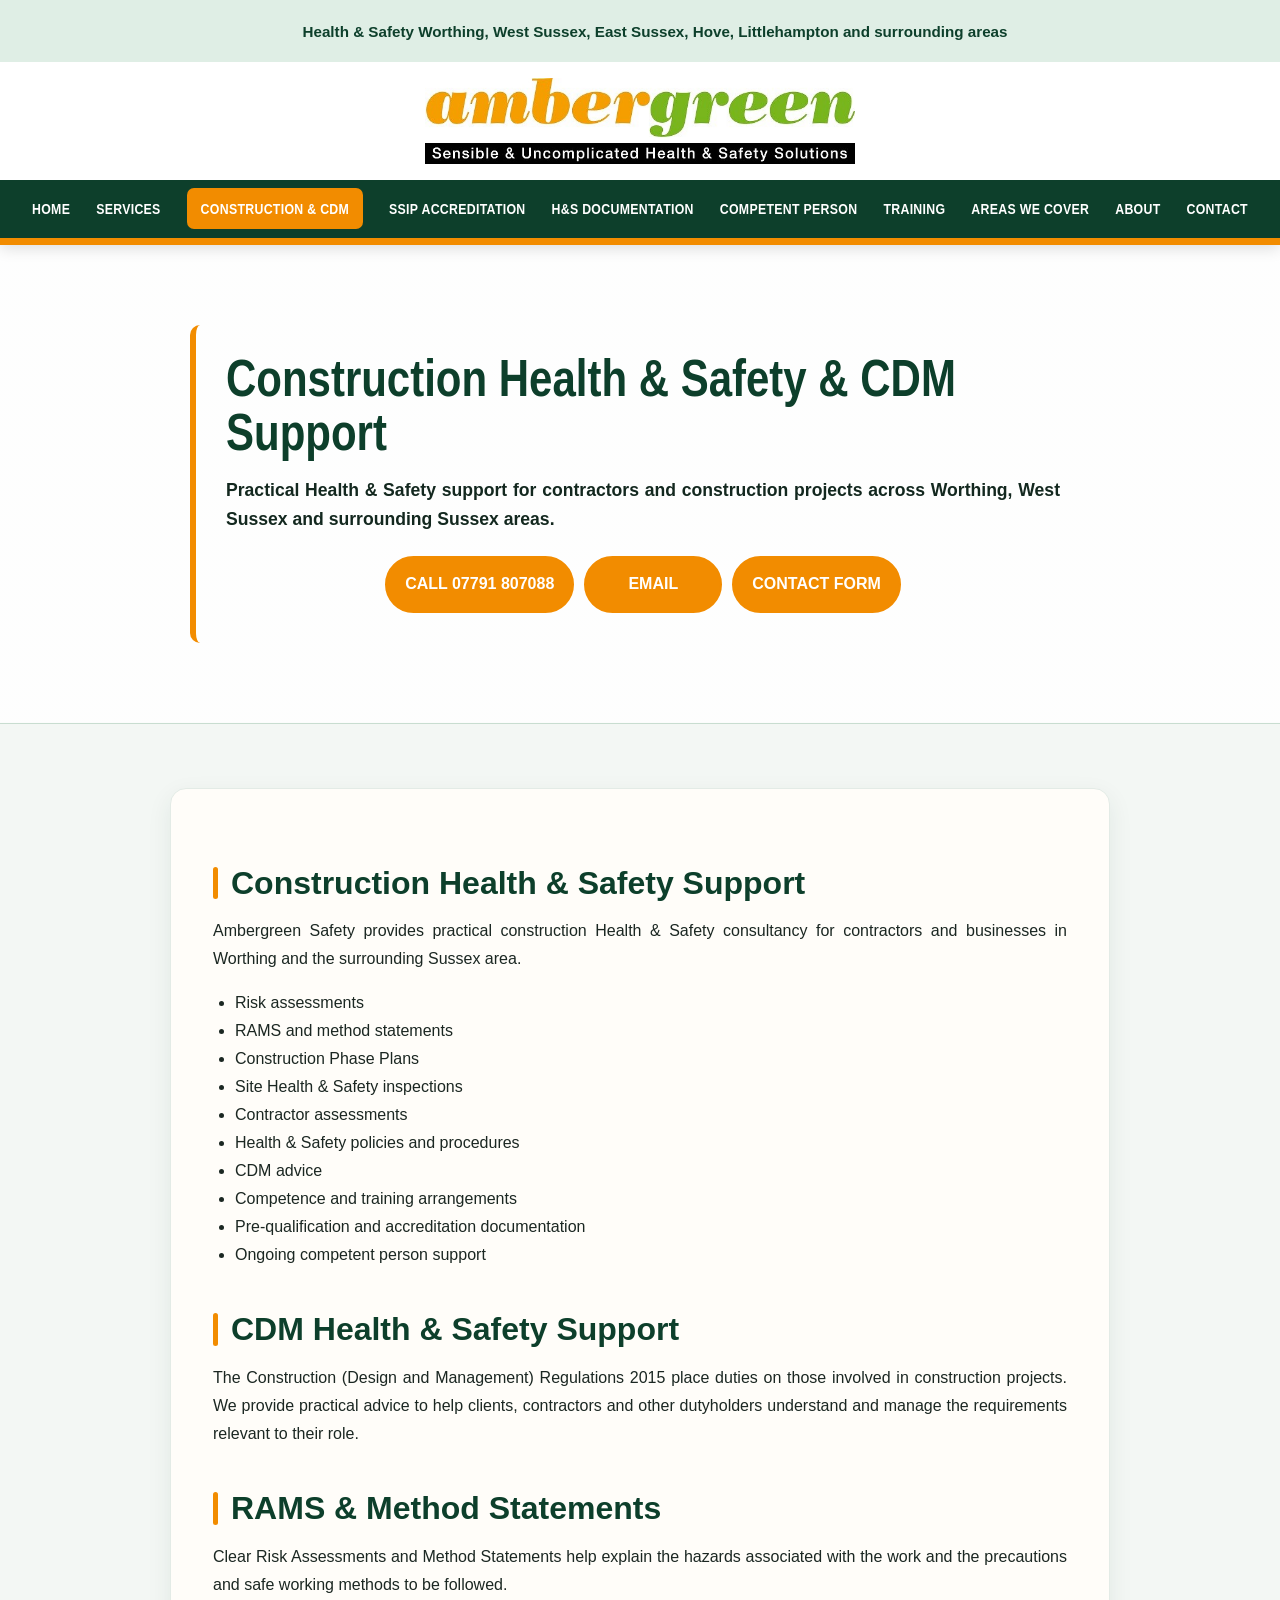
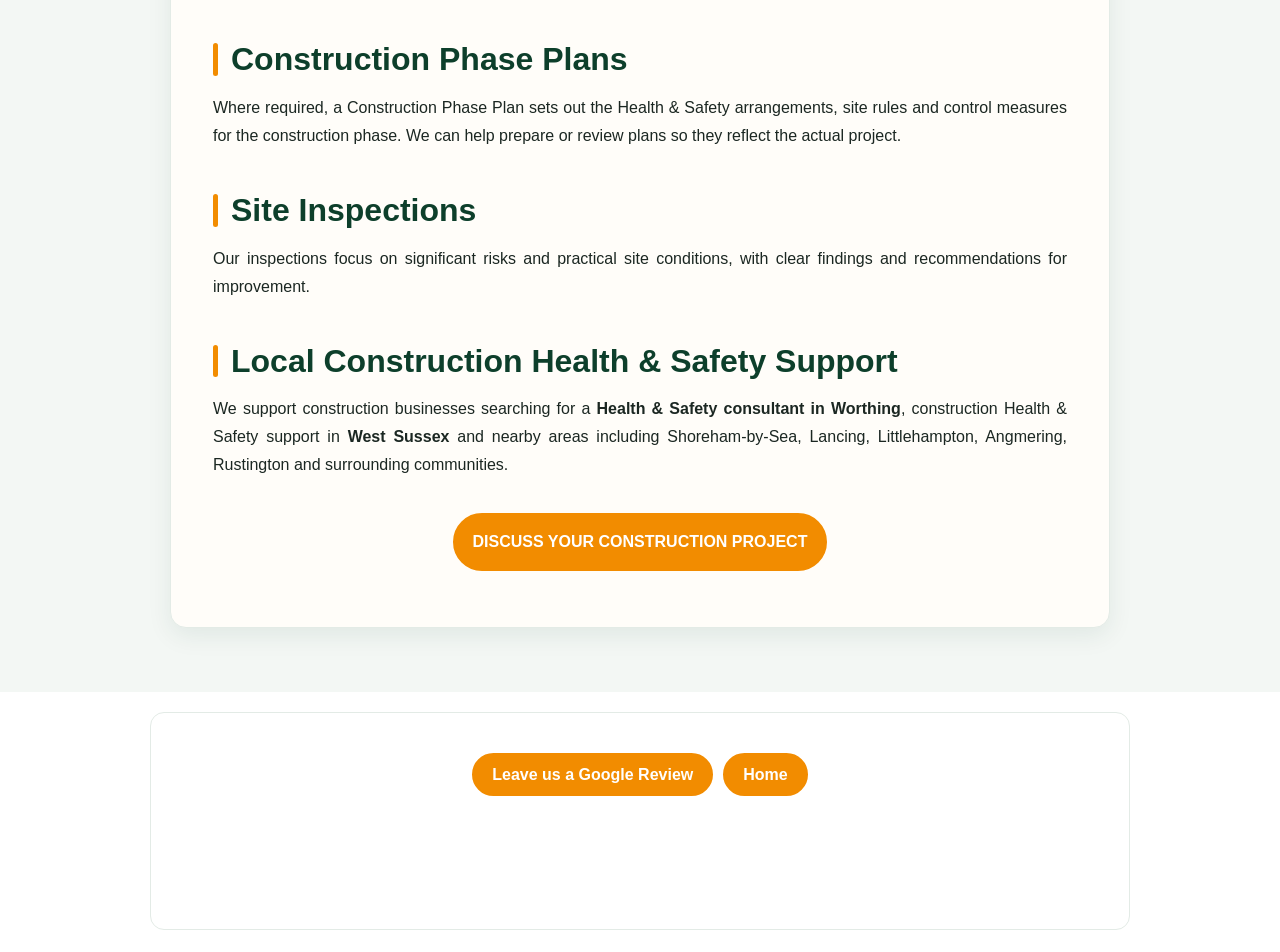
<file: construction-cdm.html>
<!doctype html><html lang="en-GB"><head><meta charset="utf-8"><meta name="viewport" content="width=device-width,initial-scale=1"><title>Construction Health & Safety & CDM Consultant Worthing | Ambergreen</title><meta name="description" content="Construction Health & Safety and CDM support in Worthing, West Sussex and surrounding Sussex areas. RAMS, Construction Phase Plans, site inspections and practical advice."><link rel="canonical" href="https://www.ambergreensafety.co.uk/construction-cdm.html"><link rel="icon" type="image/svg+xml" href="favicon.svg?v=39"><link rel="shortcut icon" href="favicon.svg?v=39"><link rel="stylesheet" href="assets/style.css?v=39"></head><body><header><div class="container nav"><a class="logo" href="index.html"><img src="ambergreen_logo_v02.gif.jpg" alt="Ambergreen Safety" class="brand-logo"></a><nav><ul><li><a href="index.html">Home</a></li><li><a href="services.html">Services</a></li><li><a href="construction-cdm.html">Construction & CDM</a></li><li><a href="ssip-accreditation.html">SSIP Accreditation</a></li><li><a href="hs-documentation.html">H&S Documentation</a></li><li><a href="competent-person.html">Competent Person</a></li><li><a href="training.html">Training</a></li><li><a href="areas-we-cover.html">Areas We Cover</a></li><li><a href="about.html">About</a></li><li><a href="contact.html">Contact</a></li></ul></nav><button class="menu-btn" aria-label="Open menu">MENU ☰</button></div></header><main><section class="page-hero"><div class="container"><h1>Construction Health & Safety & CDM Support</h1><p>Practical Health & Safety support for contractors and construction projects across Worthing, West Sussex and surrounding Sussex areas.</p></div></section><section><div class="container content"><h2>Construction Health & Safety Support</h2><p>Ambergreen Safety provides practical construction Health & Safety consultancy for contractors and businesses in Worthing and the surrounding Sussex area.</p><ul><li>Risk assessments</li><li>RAMS and method statements</li><li>Construction Phase Plans</li><li>Site Health & Safety inspections</li><li>Contractor assessments</li><li>Health & Safety policies and procedures</li><li>CDM advice</li><li>Competence and training arrangements</li><li>Pre-qualification and accreditation documentation</li><li>Ongoing competent person support</li></ul><h2>CDM Health & Safety Support</h2><p>The Construction (Design and Management) Regulations 2015 place duties on those involved in construction projects. We provide practical advice to help clients, contractors and other dutyholders understand and manage the requirements relevant to their role.</p><h2>RAMS & Method Statements</h2><p>Clear Risk Assessments and Method Statements help explain the hazards associated with the work and the precautions and safe working methods to be followed.</p><h2>Construction Phase Plans</h2><p>Where required, a Construction Phase Plan sets out the Health & Safety arrangements, site rules and control measures for the construction phase. We can help prepare or review plans so they reflect the actual project.</p><h2>Site Inspections</h2><p>Our inspections focus on significant risks and practical site conditions, with clear findings and recommendations for improvement.</p><h2>Local Construction Health & Safety Support</h2><p>We support construction businesses searching for a <strong>Health & Safety consultant in Worthing</strong>, construction Health & Safety support in <strong>West Sussex</strong> and nearby areas including Shoreham-by-Sea, Lancing, Littlehampton, Angmering, Rustington and surrounding communities.</p><p class="page-action"><a class="btn btn-green" href="contact.html">Discuss Your Construction Project</a></p></div></section></main><footer><div class="container"><h3>Ambergreen Safety © 2026</h3><p>Practical Health & Safety consultancy for businesses in Worthing, West Sussex and surrounding Sussex areas.</p></div></footer><script src="assets/site.js?v=39"></script></body></html>
</file>
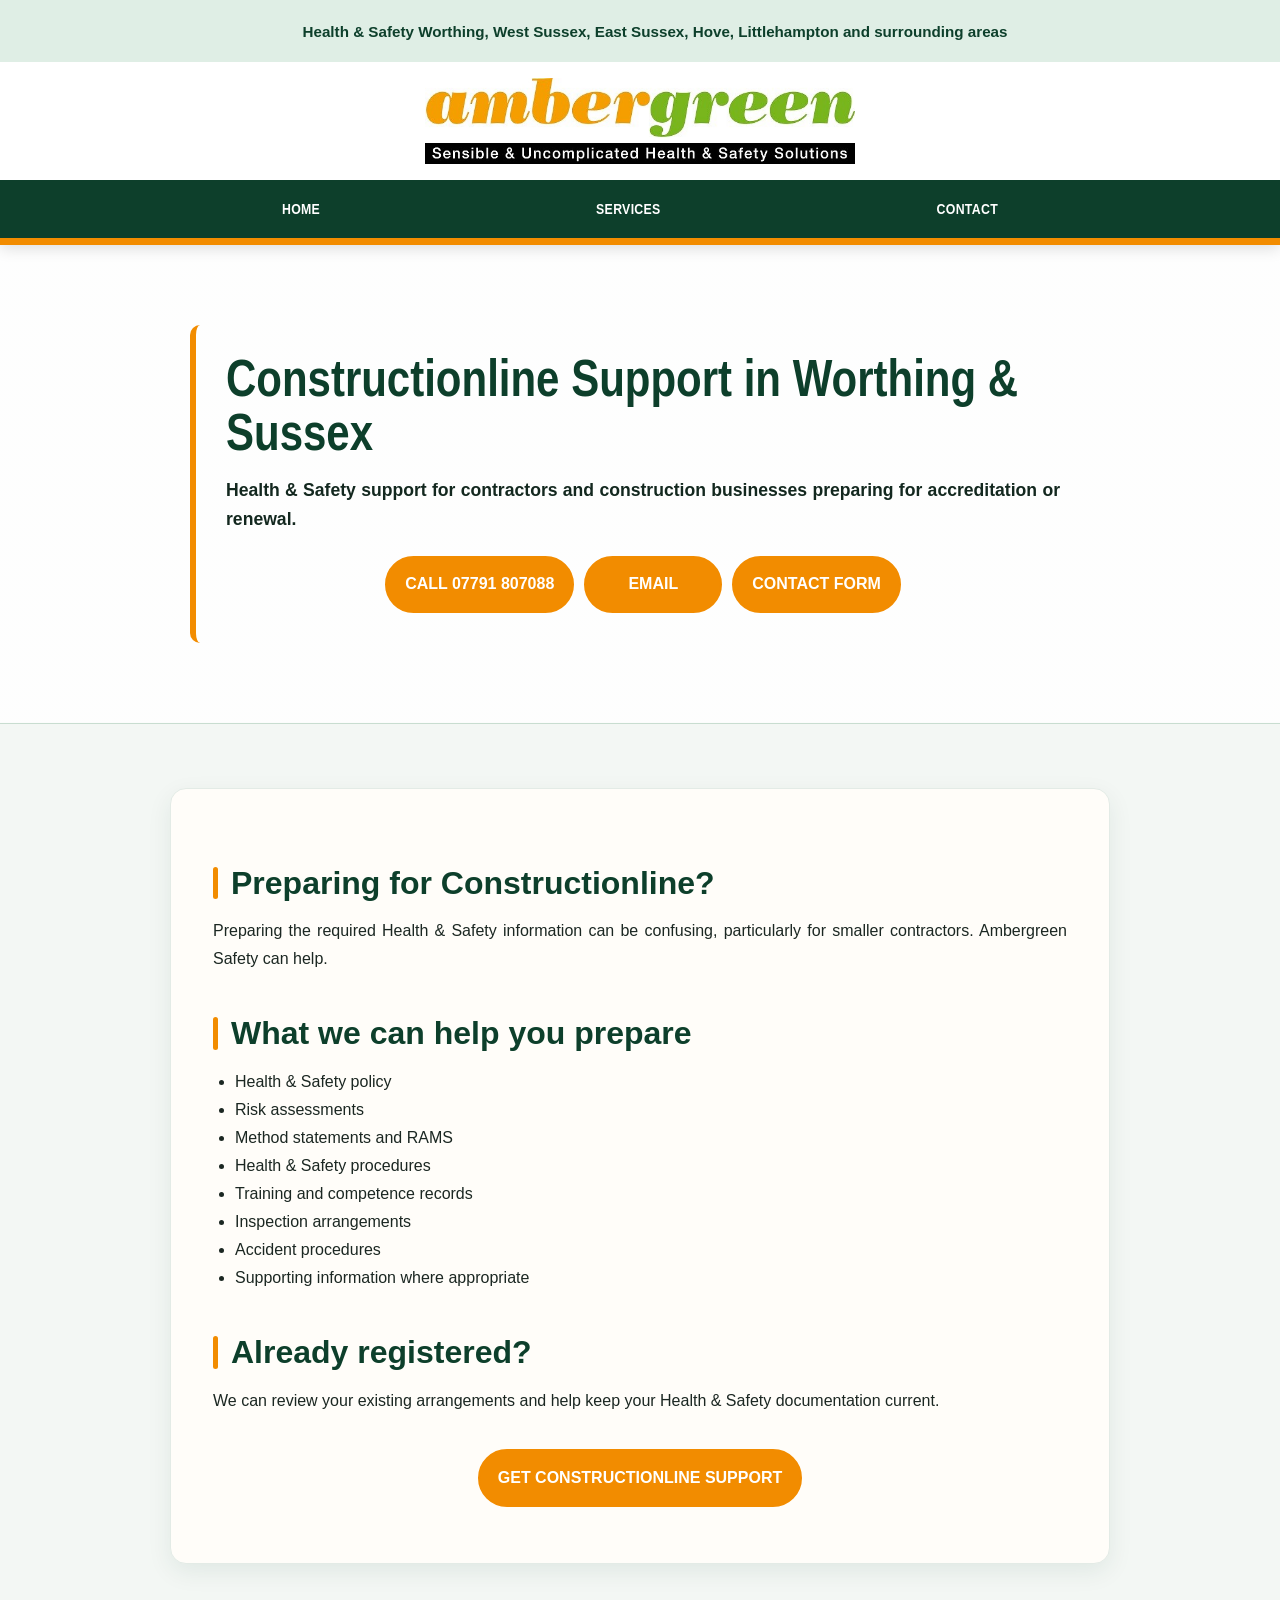
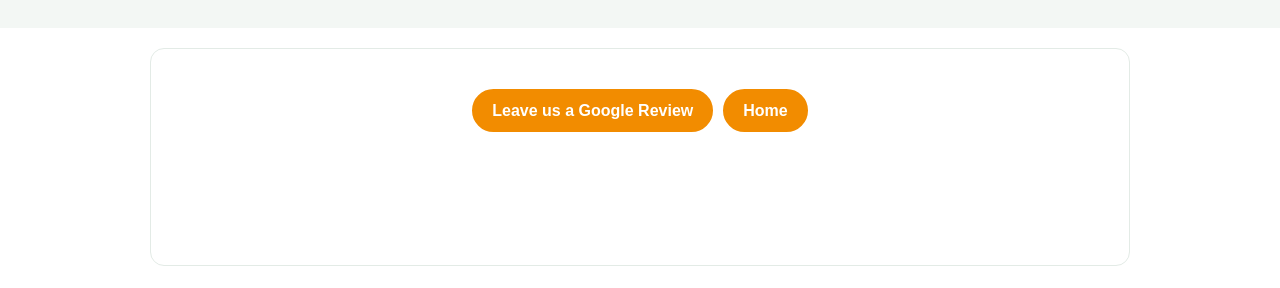
<file: constructionline.html>
<!doctype html><html lang="en-GB"><head><meta charset="utf-8"><meta name="viewport" content="width=device-width,initial-scale=1"><title>Constructionline Support Worthing & Sussex | Ambergreen Safety</title><meta name="description" content="Constructionline Health & Safety support for contractors and construction businesses in Worthing and Sussex."><link rel="canonical" href="https://www.ambergreensafety.co.uk/constructionline.html"><link rel="icon" type="image/svg+xml" href="favicon.svg?v=39"><link rel="shortcut icon" href="favicon.svg?v=39"><link rel="stylesheet" href="assets/style.css?v=39"></head><body><header><div class="container nav"><a class="logo" href="index.html"><img src="ambergreen_logo_v02.gif.jpg" alt="Ambergreen Safety" class="brand-logo"></a><nav><ul><li><a href="index.html">Home</a></li><li><a href="services.html">Services</a></li><li><a href="contact.html">Contact</a></li></ul></nav><button class="menu-btn" aria-label="Open menu">MENU ☰</button></div></header><main><section class="page-hero"><div class="container"><h1>Constructionline Support in Worthing & Sussex</h1><p>Health & Safety support for contractors and construction businesses preparing for accreditation or renewal.</p></div></section><section><div class="container content"><h2>Preparing for Constructionline?</h2><p>Preparing the required Health & Safety information can be confusing, particularly for smaller contractors. Ambergreen Safety can help.</p><h2>What we can help you prepare</h2><ul><li>Health & Safety policy</li><li>Risk assessments</li><li>Method statements and RAMS</li><li>Health & Safety procedures</li><li>Training and competence records</li><li>Inspection arrangements</li><li>Accident procedures</li><li>Supporting information where appropriate</li></ul><h2>Already registered?</h2><p>We can review your existing arrangements and help keep your Health & Safety documentation current.</p><p class="page-action"><a class="btn btn-green" href="contact.html">Get Constructionline Support</a></p></div></section></main><footer><div class="container"><h3>Ambergreen Safety © 2026</h3><p>Practical Health & Safety consultancy for businesses in Worthing, West Sussex and surrounding Sussex areas.</p></div></footer><script src="assets/site.js?v=39"></script></body></html>
</file>
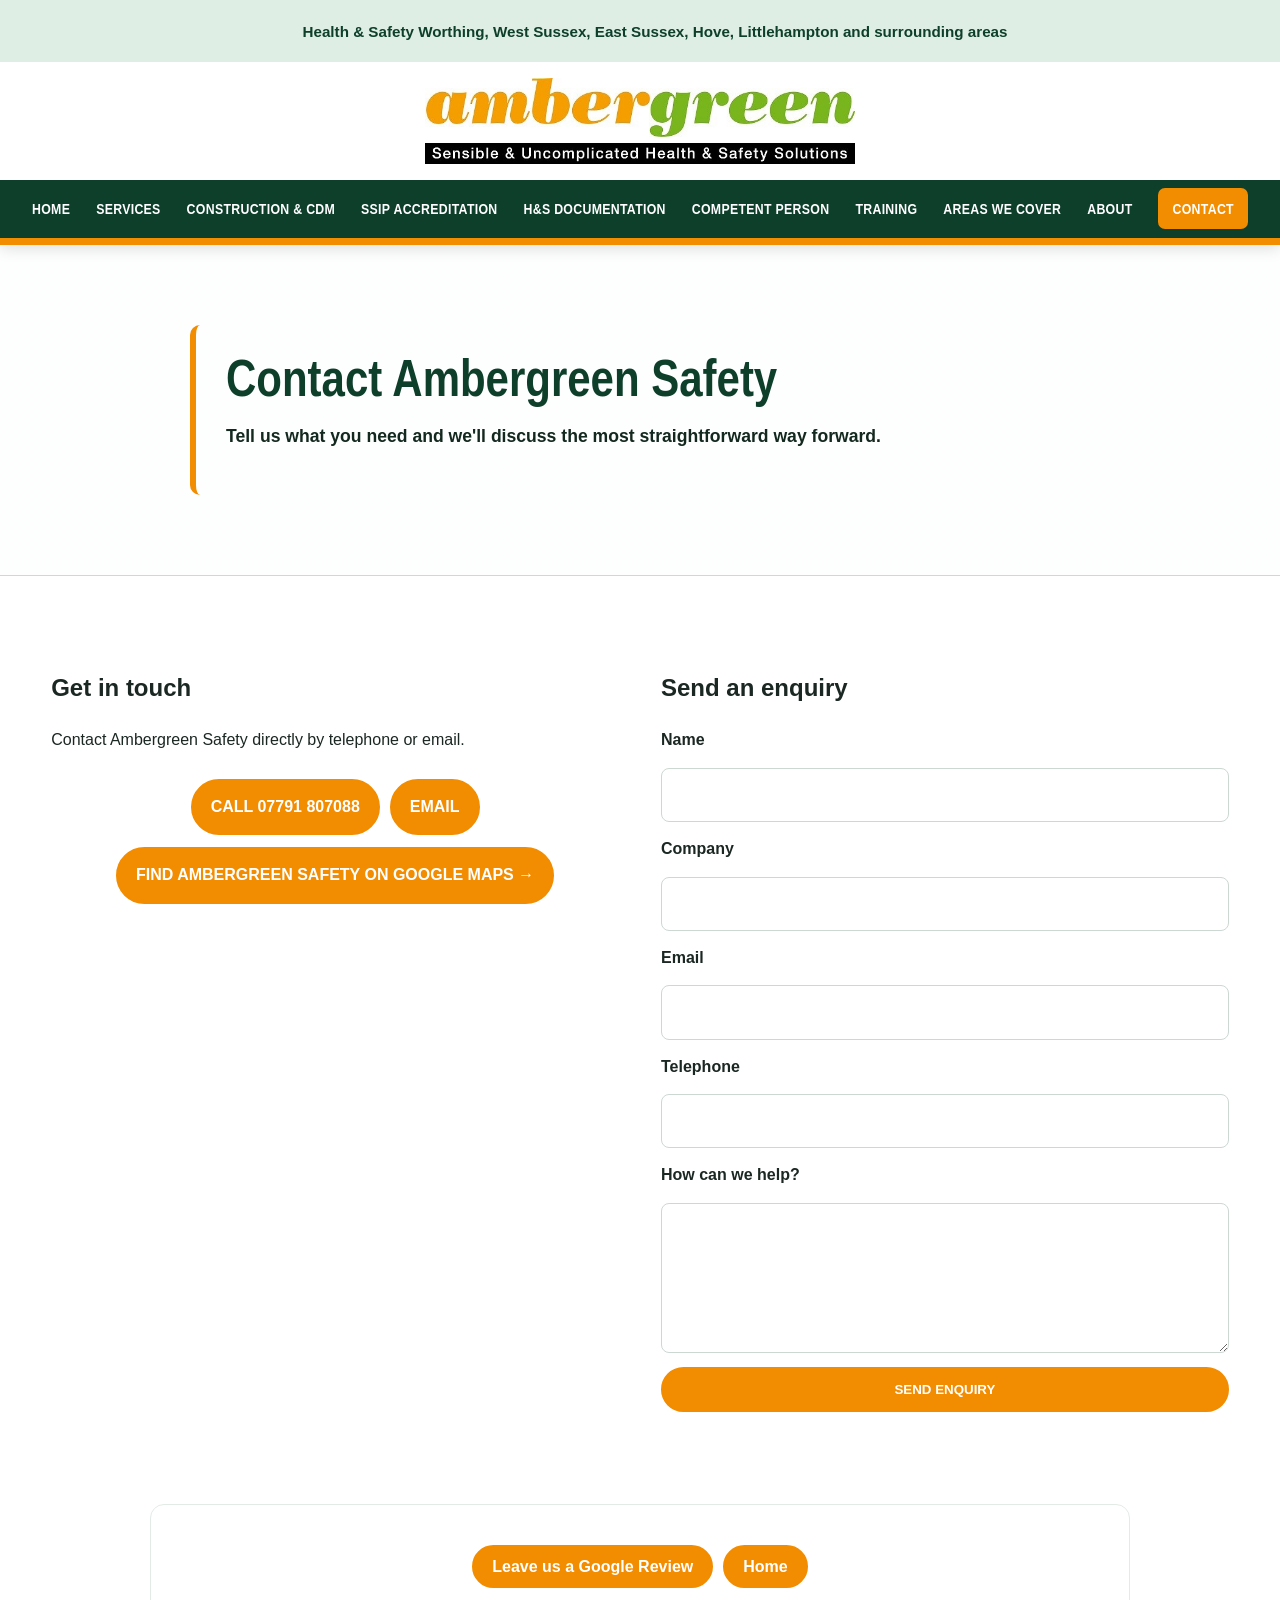
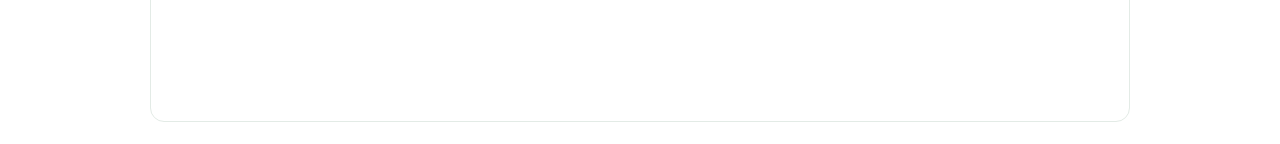
<file: contact.html>
<!doctype html><html lang="en-GB"><head><meta charset="utf-8"><meta name="viewport" content="width=device-width,initial-scale=1"><title>Contact Ambergreen Safety | Health & Safety Consultant Worthing</title><meta name="description" content="Contact Ambergreen Safety for Health & Safety advice, risk assessments, CHAS, Constructionline, CDM and Competent Person support in Worthing and Sussex."><link rel="canonical" href="https://www.ambergreensafety.co.uk/contact.html"><link rel="icon" type="image/svg+xml" href="favicon.svg?v=39"><link rel="shortcut icon" href="favicon.svg?v=39"><link rel="stylesheet" href="assets/style.css?v=39"></head><body><header><div class="container nav"><a class="logo" href="index.html" aria-label="Ambergreen Safety home"><img src="ambergreen_logo_v02.gif.jpg" alt="Ambergreen Safety Health & Safety Consultancy" class="brand-logo"></a><nav><ul><li><a href="index.html">Home</a></li><li><a href="services.html">Services</a></li><li><a href="construction-cdm.html">Construction & CDM</a></li><li><a href="ssip-accreditation.html">SSIP Accreditation</a></li><li><a href="hs-documentation.html">H&S Documentation</a></li><li><a href="competent-person.html">Competent Person</a></li><li><a href="training.html">Training</a></li><li><a href="areas-we-cover.html">Areas We Cover</a></li><li><a href="about.html">About</a></li><li><a href="contact.html">Contact</a></li></ul></nav><button class="menu-btn" aria-label="Open menu">MENU ☰</button></div></header><main><section class="page-hero"><div class="container"><h1>Contact Ambergreen Safety</h1><p>Tell us what you need and we'll discuss the most straightforward way forward.</p></div></section><section><div class="container contact-grid"><div><h2>Get in touch</h2><p>Contact Ambergreen Safety directly by telephone or email.</p><div class="btns" style="justify-content:center;gap:10px;flex-wrap:wrap"><a class="btn btn-primary" href="tel:07791807088" onclick="return confirm('Do you want to phone Ambergreen Safety on 07791 807088?');">Call 07791 807088</a><a class="btn btn-secondary" href="mailto:info@ambergreensafety.co.uk" target="_blank" rel="noopener">Email</a></div><div class="btns" style="justify-content:center;margin-top:12px"><a class="btn btn-secondary" href="https://www.google.com/maps/search/?api=1&query=Ambergreen+Safety+Worthing" target="_blank" rel="noopener">Find Ambergreen Safety on Google Maps →</a></div></div><div><h2>Send an enquiry</h2><form action="mailto:info@ambergreensafety.co.uk" method="post" enctype="text/plain" target="_blank"><label>Name</label><input name="Name" required><label>Company</label><input name="Company"><label>Email</label><input name="Email" type="email" required><label>Telephone</label><input name="Telephone"><label>How can we help?</label><textarea name="Message" required></textarea><button class="btn btn-green" type="submit">Send Enquiry</button></form></div></div></section></main><footer><div class="container"><h3>Ambergreen Safety © 2026</h3><p>Practical Health & Safety consultancy for businesses in Worthing, West Sussex and surrounding Sussex areas.</p></div></footer><script src="assets/site.js?v=39"></script></body></html>
</file>
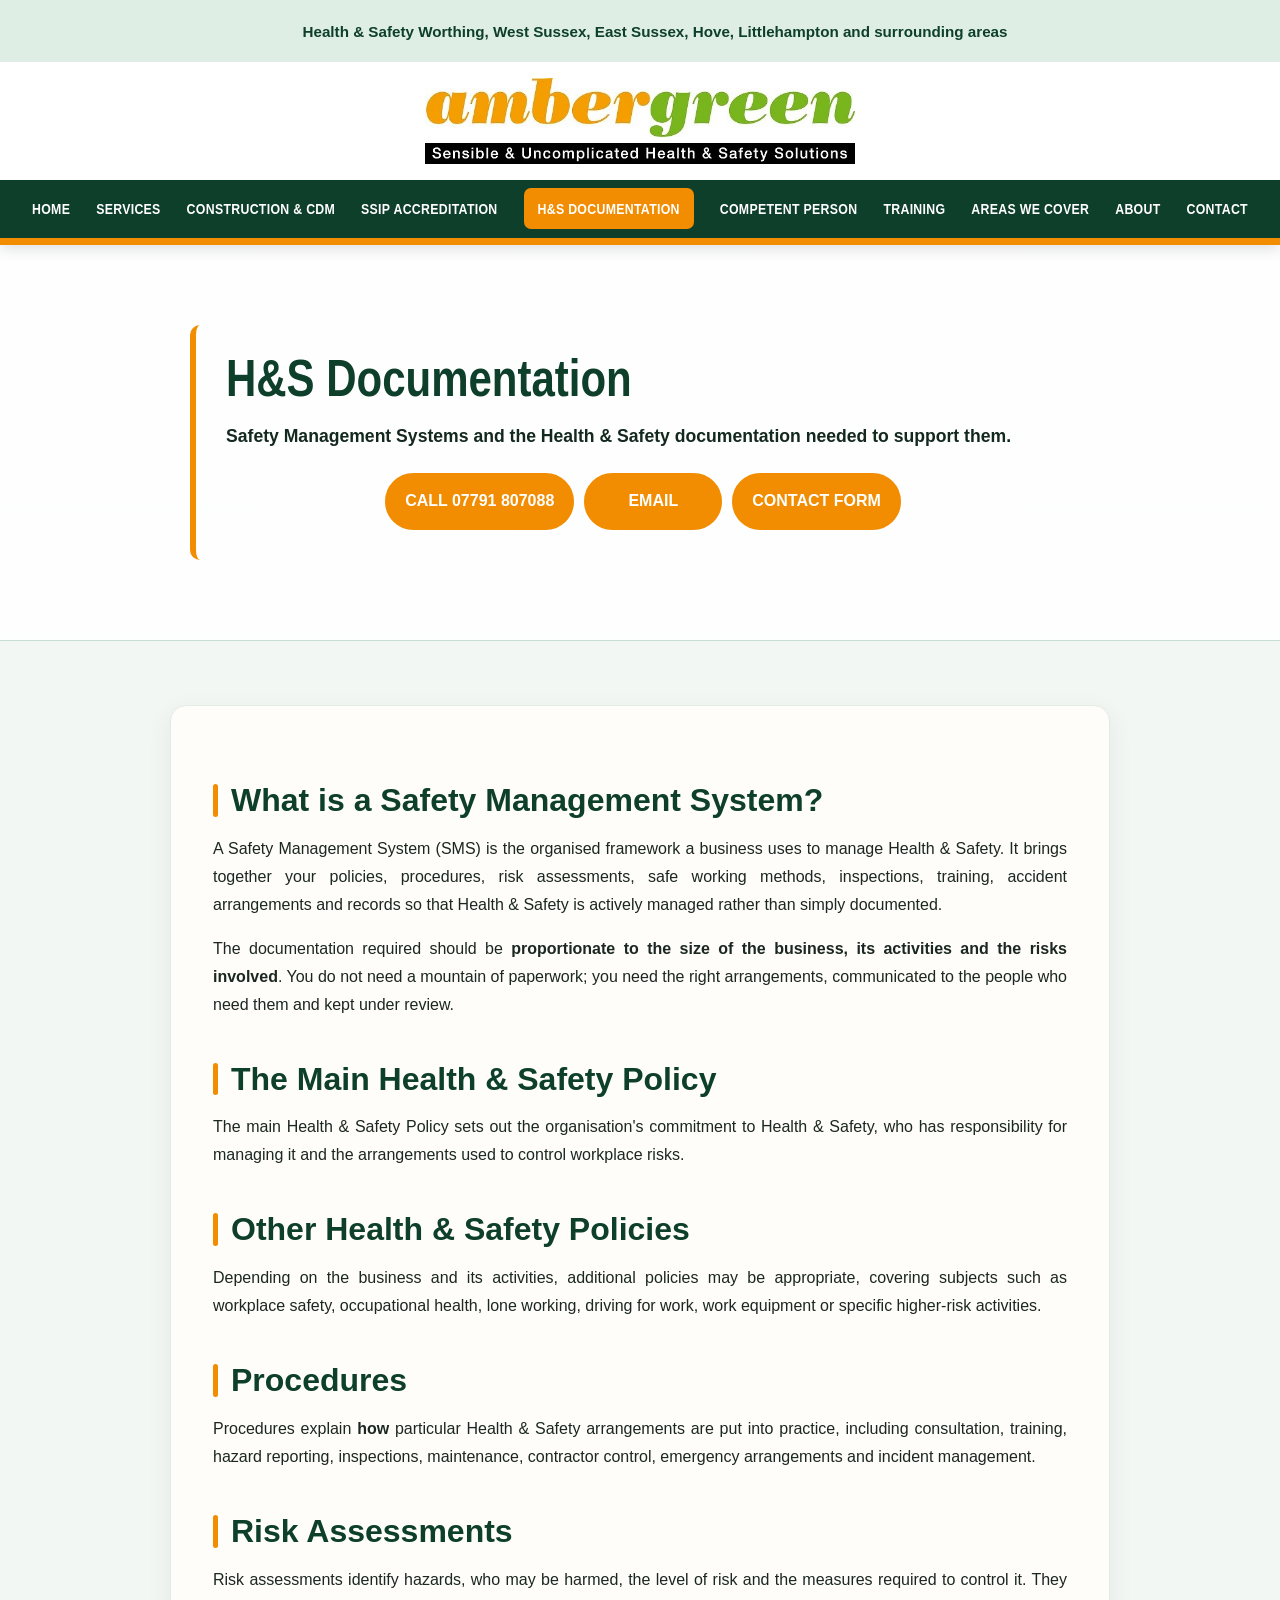
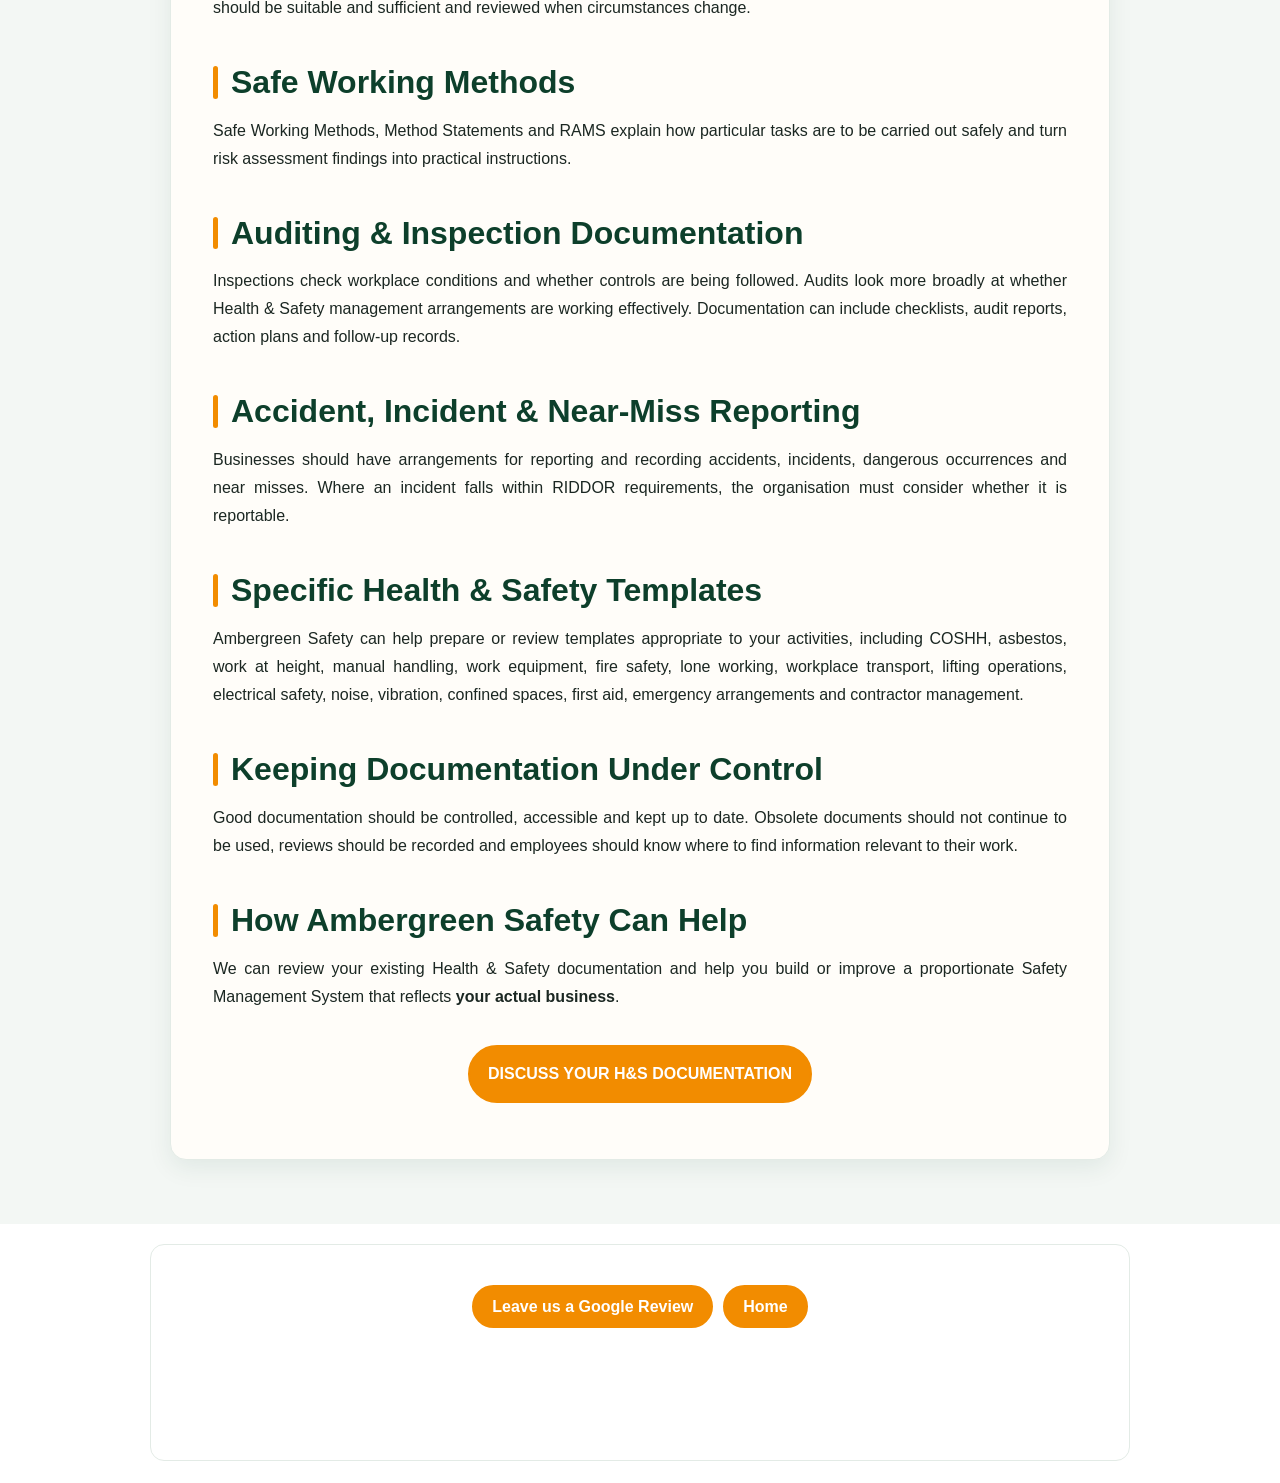
<file: hs-documentation.html>
<!doctype html><html lang="en-GB"><head><meta charset="utf-8"><meta name="viewport" content="width=device-width,initial-scale=1"><title>H&S Documentation & Safety Management Systems | Ambergreen Safety</title><meta name="description" content="Health & Safety documentation and Safety Management Systems for businesses in Worthing and Sussex, including policies, procedures, risk assessments, safe working methods, inspections, audits, accident reporting, COSHH and asbestos templates."><link rel="canonical" href="https://www.ambergreensafety.co.uk/hs-documentation.html"><link rel="icon" type="image/svg+xml" href="favicon.svg?v=39"><link rel="shortcut icon" href="favicon.svg?v=39"><link rel="stylesheet" href="assets/style.css?v=39"></head><body><header><div class="container nav"><a class="logo" href="index.html" aria-label="Ambergreen Safety home"><img src="ambergreen_logo_v02.gif.jpg" alt="Ambergreen Safety Health & Safety Consultancy" class="brand-logo"></a><nav><ul><li><a href="index.html">Home</a></li><li><a href="services.html">Services</a></li><li><a href="construction-cdm.html">Construction & CDM</a></li><li><a href="ssip-accreditation.html">SSIP Accreditation</a></li><li><a href="hs-documentation.html">H&S Documentation</a></li><li><a href="competent-person.html">Competent Person</a></li><li><a href="training.html">Training</a></li><li><a href="areas-we-cover.html">Areas We Cover</a></li><li><a href="about.html">About</a></li><li><a href="contact.html">Contact</a></li></ul></nav><button class="menu-btn" aria-label="Open menu">MENU ☰</button></div></header><main><section class="page-hero"><div class="container"><h1>H&S Documentation</h1><p>Safety Management Systems and the Health & Safety documentation needed to support them.</p></div></section><section><div class="container content"><h2>What is a Safety Management System?</h2><p>A Safety Management System (SMS) is the organised framework a business uses to manage Health & Safety. It brings together your policies, procedures, risk assessments, safe working methods, inspections, training, accident arrangements and records so that Health & Safety is actively managed rather than simply documented.</p><p>The documentation required should be <strong>proportionate to the size of the business, its activities and the risks involved</strong>. You do not need a mountain of paperwork; you need the right arrangements, communicated to the people who need them and kept under review.</p><h2>The Main Health & Safety Policy</h2><p>The main Health & Safety Policy sets out the organisation's commitment to Health & Safety, who has responsibility for managing it and the arrangements used to control workplace risks.</p><h2>Other Health & Safety Policies</h2><p>Depending on the business and its activities, additional policies may be appropriate, covering subjects such as workplace safety, occupational health, lone working, driving for work, work equipment or specific higher-risk activities.</p><h2>Procedures</h2><p>Procedures explain <strong>how</strong> particular Health & Safety arrangements are put into practice, including consultation, training, hazard reporting, inspections, maintenance, contractor control, emergency arrangements and incident management.</p><h2>Risk Assessments</h2><p>Risk assessments identify hazards, who may be harmed, the level of risk and the measures required to control it. They should be suitable and sufficient and reviewed when circumstances change.</p><h2>Safe Working Methods</h2><p>Safe Working Methods, Method Statements and RAMS explain how particular tasks are to be carried out safely and turn risk assessment findings into practical instructions.</p><h2>Auditing & Inspection Documentation</h2><p>Inspections check workplace conditions and whether controls are being followed. Audits look more broadly at whether Health & Safety management arrangements are working effectively. Documentation can include checklists, audit reports, action plans and follow-up records.</p><h2>Accident, Incident & Near-Miss Reporting</h2><p>Businesses should have arrangements for reporting and recording accidents, incidents, dangerous occurrences and near misses. Where an incident falls within RIDDOR requirements, the organisation must consider whether it is reportable.</p><h2>Specific Health & Safety Templates</h2><p>Ambergreen Safety can help prepare or review templates appropriate to your activities, including COSHH, asbestos, work at height, manual handling, work equipment, fire safety, lone working, workplace transport, lifting operations, electrical safety, noise, vibration, confined spaces, first aid, emergency arrangements and contractor management.</p><h2>Keeping Documentation Under Control</h2><p>Good documentation should be controlled, accessible and kept up to date. Obsolete documents should not continue to be used, reviews should be recorded and employees should know where to find information relevant to their work.</p><h2>How Ambergreen Safety Can Help</h2><p>We can review your existing Health & Safety documentation and help you build or improve a proportionate Safety Management System that reflects <strong>your actual business</strong>.</p><p class="page-action"><a class="btn btn-green" href="contact.html">Discuss Your H&S Documentation</a></p></div></section></main><footer><div class="container"><h3>Ambergreen Safety © 2026</h3><p>Practical Health & Safety consultancy for businesses in Worthing, West Sussex and surrounding Sussex areas.</p></div></footer><script src="assets/site.js?v=39"></script></body></html>
</file>
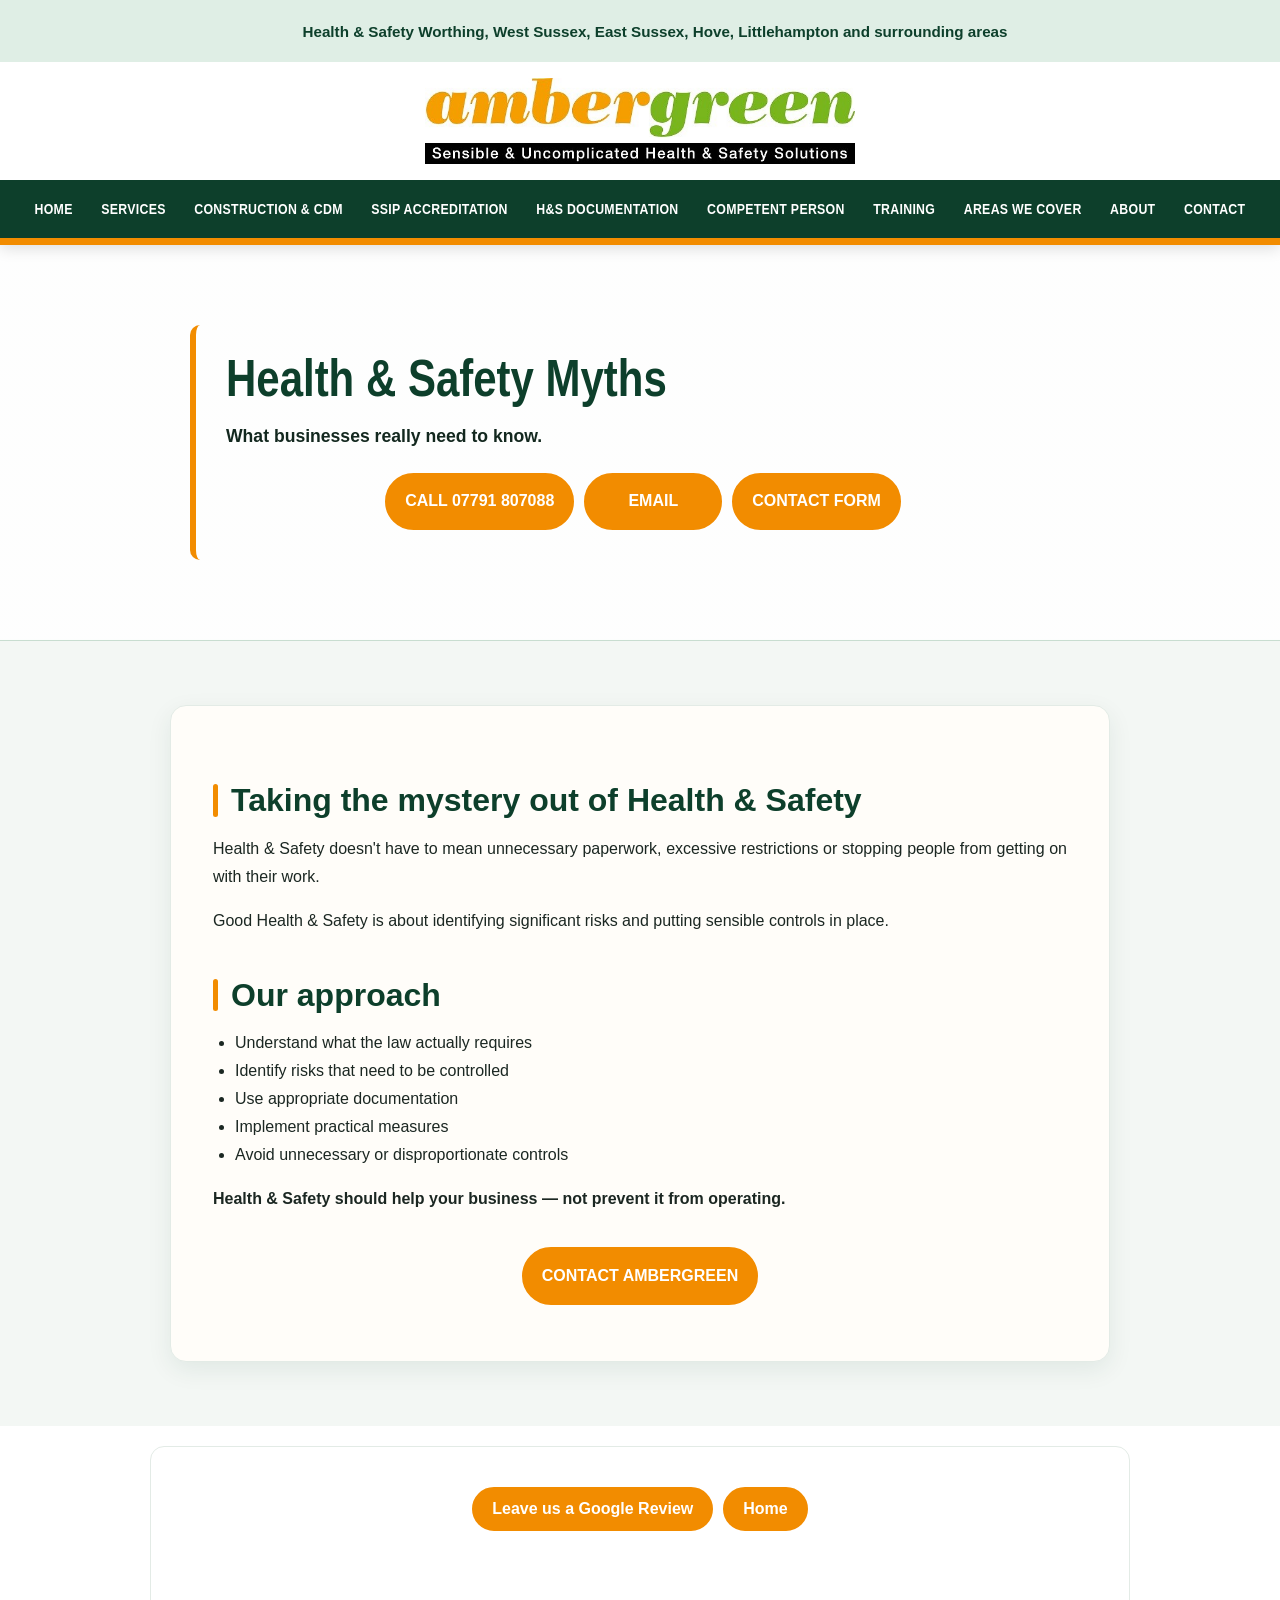
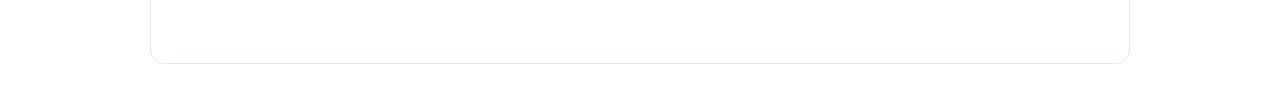
<file: myths.html>
<!doctype html><html lang="en-GB"><head><meta charset="utf-8"><meta name="viewport" content="width=device-width,initial-scale=1"><title>Health & Safety Myths | Ambergreen Safety</title><meta name="description" content="Practical answers to common Health & Safety myths and what businesses really need to do."><link rel="canonical" href="https://www.ambergreensafety.co.uk/myths.html"><link rel="icon" type="image/svg+xml" href="favicon.svg?v=39"><link rel="shortcut icon" href="favicon.svg?v=39"><link rel="stylesheet" href="assets/style.css?v=39"></head><body><header><div class="container nav"><a class="logo" href="index.html"><img src="ambergreen_logo_v02.gif.jpg" alt="Ambergreen Safety" class="brand-logo"></a><nav><ul><li><a href="index.html">Home</a></li><li><a href="services.html">Services</a></li><li><a href="construction-cdm.html">Construction & CDM</a></li><li><a href="ssip-accreditation.html">SSIP Accreditation</a></li><li><a href="hs-documentation.html">H&S Documentation</a></li><li><a href="competent-person.html">Competent Person</a></li><li><a href="training.html">Training</a></li><li><a href="areas-we-cover.html">Areas We Cover</a></li><li><a href="about.html">About</a></li><li><a href="contact.html">Contact</a></li></ul></nav><button class="menu-btn" aria-label="Open menu">MENU ☰</button></div></header><main><section class="page-hero"><div class="container"><h1>Health & Safety Myths</h1><p>What businesses really need to know.</p></div></section><section><div class="container content"><h2>Taking the mystery out of Health & Safety</h2><p>Health & Safety doesn't have to mean unnecessary paperwork, excessive restrictions or stopping people from getting on with their work.</p><p>Good Health & Safety is about identifying significant risks and putting sensible controls in place.</p><h2>Our approach</h2><ul><li>Understand what the law actually requires</li><li>Identify risks that need to be controlled</li><li>Use appropriate documentation</li><li>Implement practical measures</li><li>Avoid unnecessary or disproportionate controls</li></ul><p><strong>Health & Safety should help your business — not prevent it from operating.</strong></p><p class="page-action"><a class="btn btn-green" href="contact.html">Contact Ambergreen</a></p></div></section></main><footer><div class="container"><h3>Ambergreen Safety © 2026</h3><p>Practical Health & Safety consultancy for businesses in Worthing, West Sussex and surrounding Sussex areas.</p></div></footer><script src="assets/site.js?v=39"></script></body></html>
</file>
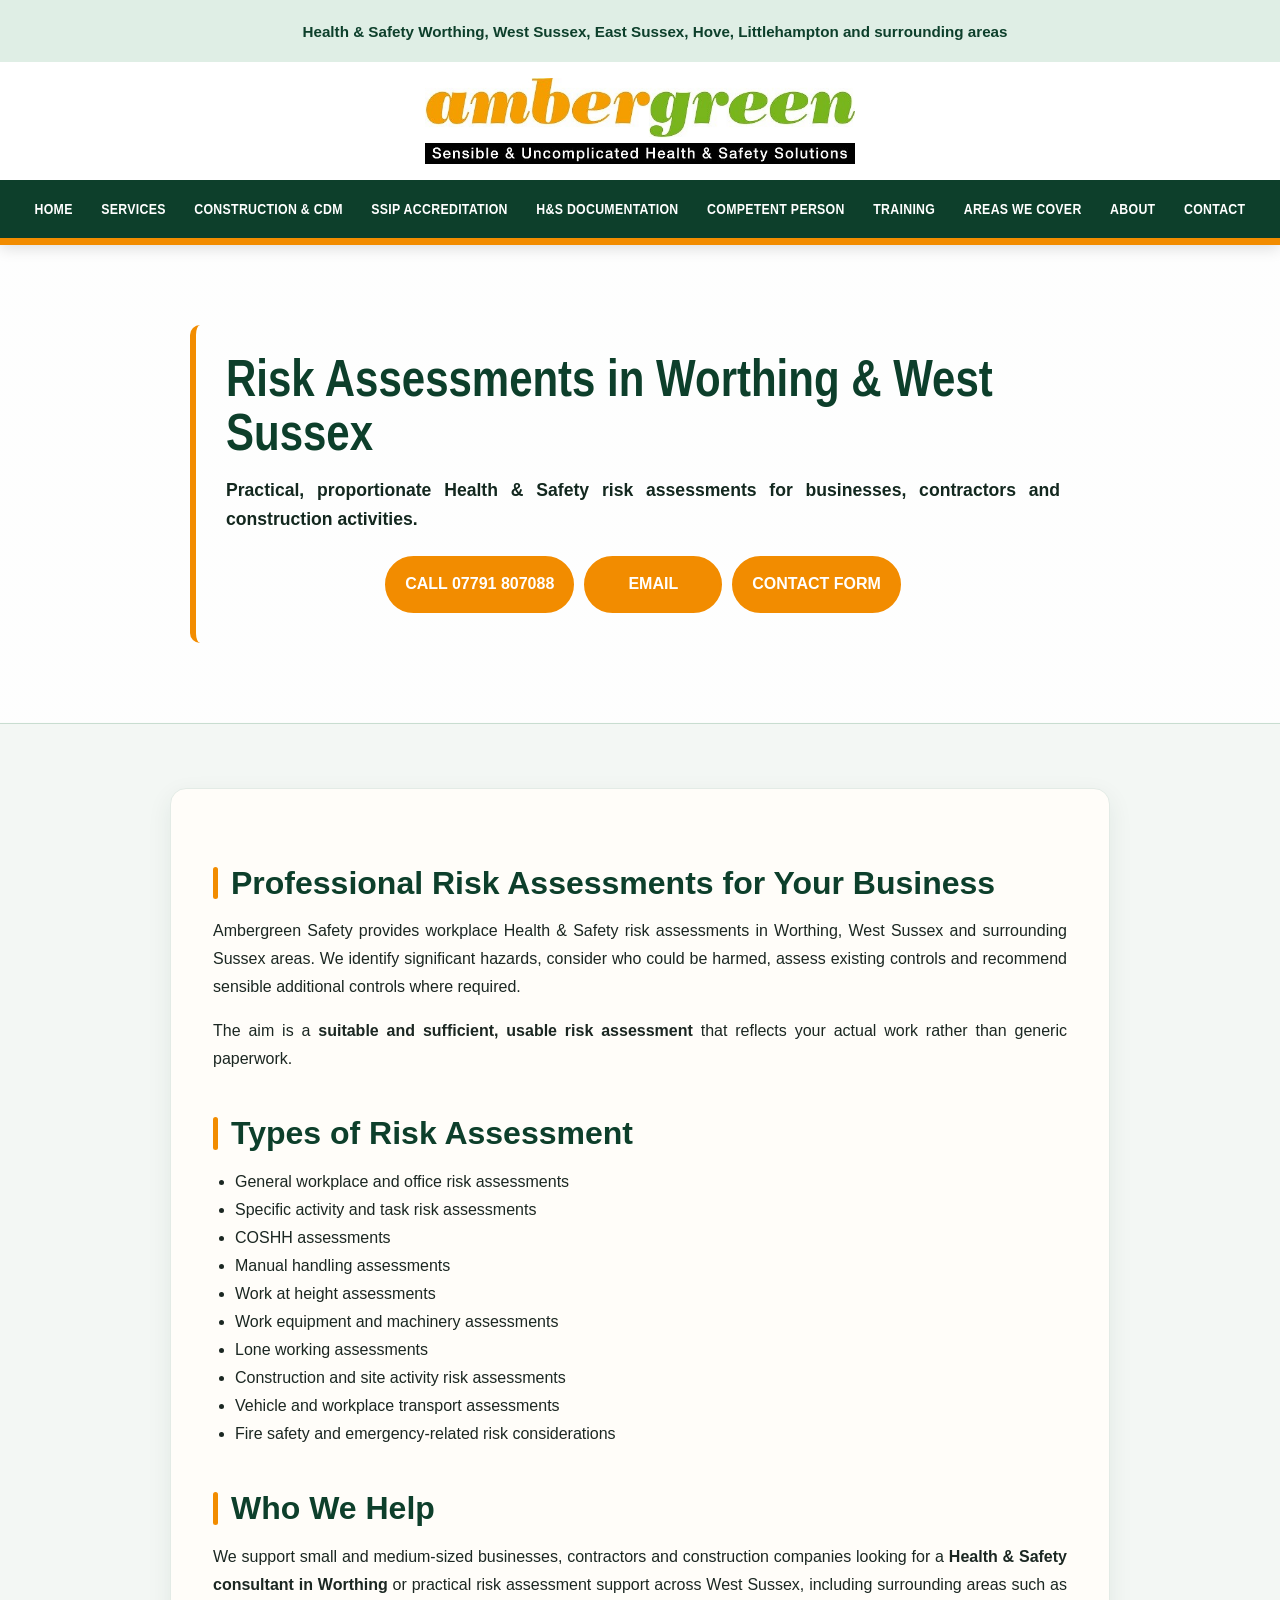
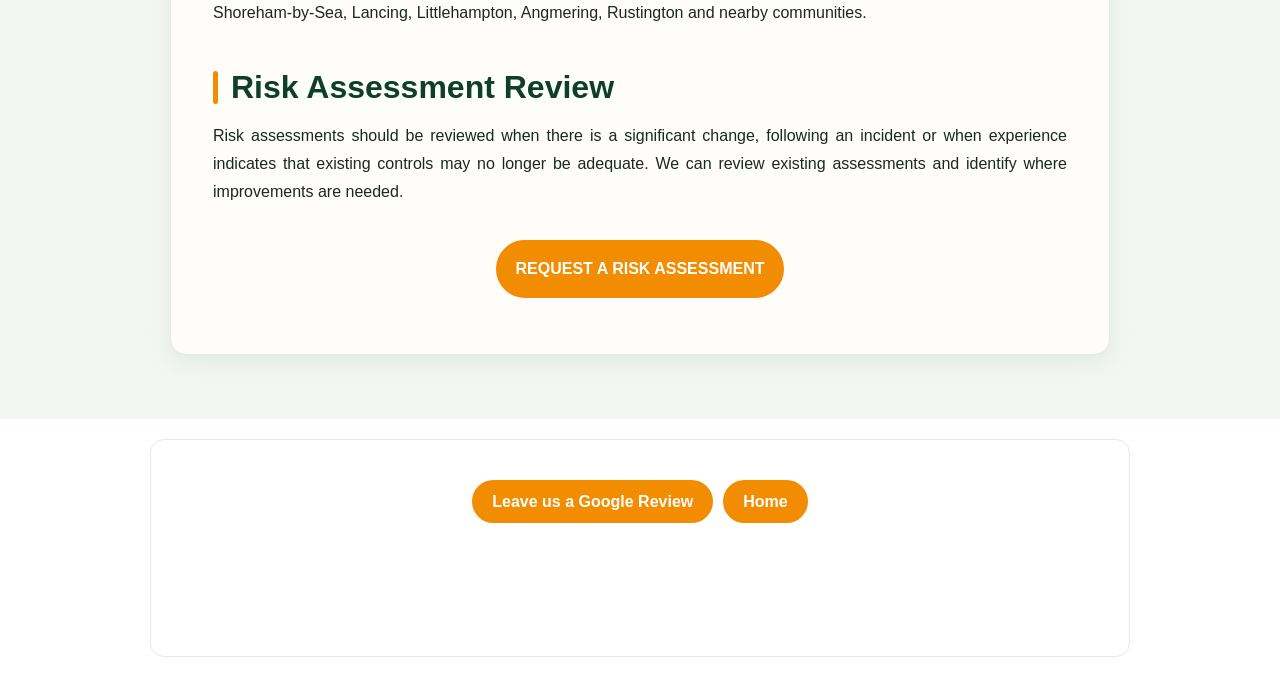
<file: risk-assessments.html>
<!doctype html><html lang="en-GB"><head><meta charset="utf-8"><meta name="viewport" content="width=device-width,initial-scale=1"><title>Risk Assessments Worthing | Health & Safety Consultant West Sussex | Ambergreen</title><meta name="description" content="Practical workplace, COSHH, manual handling, work at height and construction risk assessments in Worthing, West Sussex and surrounding Sussex areas."><link rel="canonical" href="https://www.ambergreensafety.co.uk/risk-assessments.html"><link rel="icon" type="image/svg+xml" href="favicon.svg?v=39"><link rel="shortcut icon" href="favicon.svg?v=39"><link rel="stylesheet" href="assets/style.css?v=39"></head><body><header><div class="container nav"><a class="logo" href="index.html"><img src="ambergreen_logo_v02.gif.jpg" alt="Ambergreen Safety" class="brand-logo"></a><nav><ul><li><a href="index.html">Home</a></li><li><a href="services.html">Services</a></li><li><a href="construction-cdm.html">Construction & CDM</a></li><li><a href="ssip-accreditation.html">SSIP Accreditation</a></li><li><a href="hs-documentation.html">H&S Documentation</a></li><li><a href="competent-person.html">Competent Person</a></li><li><a href="training.html">Training</a></li><li><a href="areas-we-cover.html">Areas We Cover</a></li><li><a href="about.html">About</a></li><li><a href="contact.html">Contact</a></li></ul></nav><button class="menu-btn" aria-label="Open menu">MENU ☰</button></div></header><main><section class="page-hero"><div class="container"><h1>Risk Assessments in Worthing & West Sussex</h1><p>Practical, proportionate Health & Safety risk assessments for businesses, contractors and construction activities.</p></div></section><section><div class="container content"><h2>Professional Risk Assessments for Your Business</h2><p>Ambergreen Safety provides workplace Health & Safety risk assessments in Worthing, West Sussex and surrounding Sussex areas. We identify significant hazards, consider who could be harmed, assess existing controls and recommend sensible additional controls where required.</p><p>The aim is a <strong>suitable and sufficient, usable risk assessment</strong> that reflects your actual work rather than generic paperwork.</p><h2>Types of Risk Assessment</h2><ul><li>General workplace and office risk assessments</li><li>Specific activity and task risk assessments</li><li>COSHH assessments</li><li>Manual handling assessments</li><li>Work at height assessments</li><li>Work equipment and machinery assessments</li><li>Lone working assessments</li><li>Construction and site activity risk assessments</li><li>Vehicle and workplace transport assessments</li><li>Fire safety and emergency-related risk considerations</li></ul><h2>Who We Help</h2><p>We support small and medium-sized businesses, contractors and construction companies looking for a <strong>Health & Safety consultant in Worthing</strong> or practical risk assessment support across West Sussex, including surrounding areas such as Shoreham-by-Sea, Lancing, Littlehampton, Angmering, Rustington and nearby communities.</p><h2>Risk Assessment Review</h2><p>Risk assessments should be reviewed when there is a significant change, following an incident or when experience indicates that existing controls may no longer be adequate. We can review existing assessments and identify where improvements are needed.</p><p class="page-action"><a class="btn btn-green" href="contact.html">Request a Risk Assessment</a></p></div></section></main><footer><div class="container"><h3>Ambergreen Safety © 2026</h3><p>Practical Health & Safety consultancy for businesses in Worthing, West Sussex and surrounding Sussex areas.</p></div></footer><script src="assets/site.js?v=39"></script></body></html>
</file>
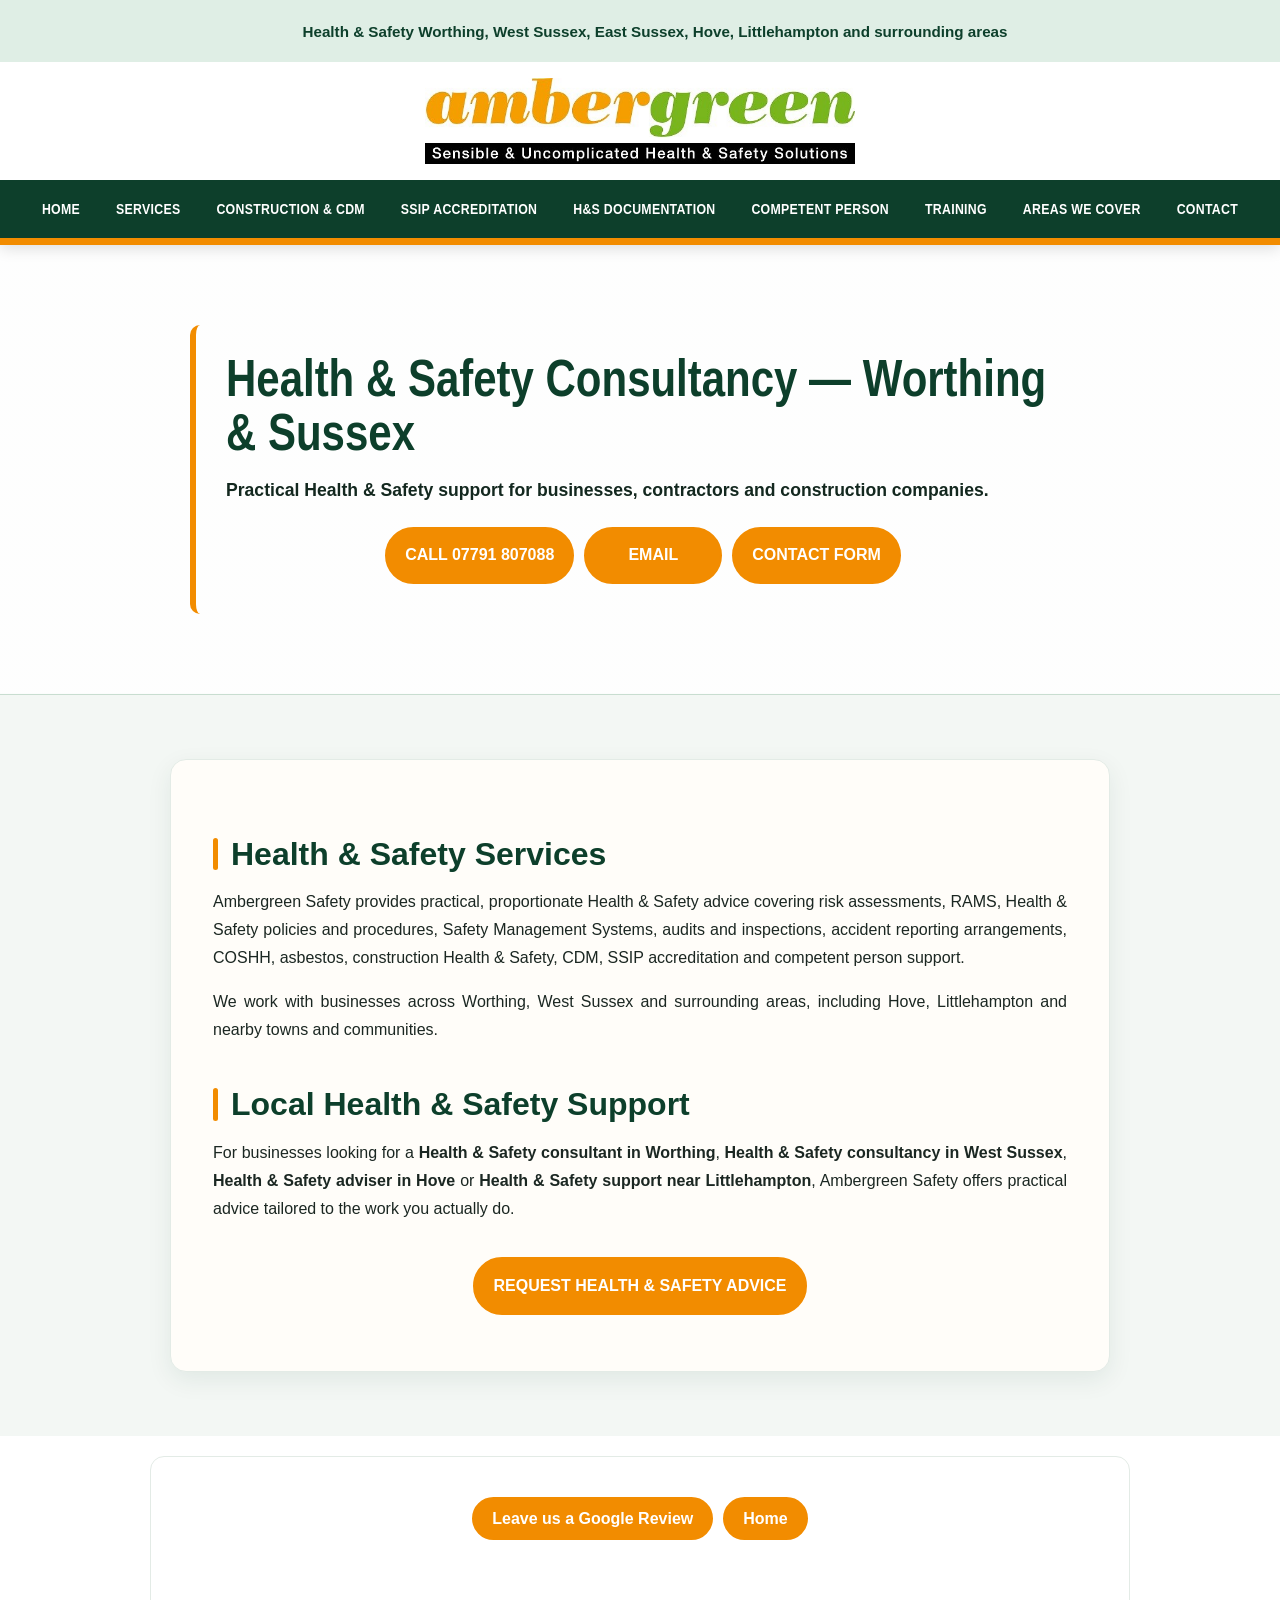
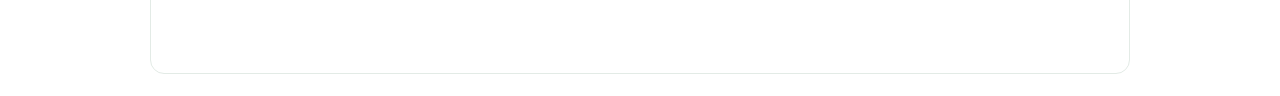
<file: seo-local.html>
<!doctype html><html lang="en-GB"><head><meta charset="utf-8"><meta name="viewport" content="width=device-width,initial-scale=1"><title>Health & Safety Consultancy | Worthing & Sussex | Ambergreen Safety</title><meta name="description" content="Ambergreen Safety provides practical Health & Safety consultancy, risk assessments, RAMS, Safety Management Systems, H&S documentation, CDM, SSIP accreditation and competent person support in Worthing and surrounding Sussex areas."><link rel="canonical" href="https://www.ambergreensafety.co.uk/"><meta name="robots" content="noindex,follow"><script type="application/ld+json">{"@context":"https://schema.org","@type":"ProfessionalService","name":"Ambergreen Safety","url":"https://www.ambergreensafety.co.uk/","logo":"https://www.ambergreensafety.co.uk/images/ambergreen_logo_v02.gif","description":"Practical Health & Safety consultancy for businesses and contractors in Worthing, West Sussex and surrounding areas.","telephone":"07791 807088","areaServed":["Worthing","West Sussex","East Sussex","Hove","Littlehampton","Lancing","Sompting","Shoreham-by-Sea","Goring-by-Sea","Ferring","Findon","Washington","Steyning","Angmering","Rustington","Portslade","Brighton"],"serviceType":["Health & Safety Consultancy","Risk Assessments","RAMS","Health & Safety Documentation","Safety Management Systems","CDM Consultancy","SSIP Accreditation Support","Competent Person Service","Health & Safety Training","Health & Safety Audits"]}</script><link rel="stylesheet" href="assets/style.css?v=39"></head><body><header><div class="container nav"><a class="logo" href="index.html"><img src="ambergreen_logo_v02.gif.jpg" alt="Ambergreen Safety" class="brand-logo"></a><nav><ul><li><a href="index.html">Home</a></li><li><a href="services.html">Services</a></li><li><a href="construction-cdm.html">Construction & CDM</a></li><li><a href="ssip-accreditation.html">SSIP Accreditation</a></li><li><a href="hs-documentation.html">H&S Documentation</a></li><li><a href="competent-person.html">Competent Person</a></li><li><a href="training.html">Training</a></li><li><a href="areas-we-cover.html">Areas We Cover</a></li><li><a href="contact.html">Contact</a></li></ul></nav><button class="menu-btn" aria-label="Open menu">MENU ☰</button></div></header><main><section class="page-hero"><div class="container"><h1>Health & Safety Consultancy — Worthing & Sussex</h1><p>Practical Health & Safety support for businesses, contractors and construction companies.</p></div></section><section><div class="container content"><h2>Health & Safety Services</h2><p>Ambergreen Safety provides practical, proportionate Health & Safety advice covering risk assessments, RAMS, Health & Safety policies and procedures, Safety Management Systems, audits and inspections, accident reporting arrangements, COSHH, asbestos, construction Health & Safety, CDM, SSIP accreditation and competent person support.</p><p>We work with businesses across Worthing, West Sussex and surrounding areas, including Hove, Littlehampton and nearby towns and communities.</p><h2>Local Health & Safety Support</h2><p>For businesses looking for a <strong>Health & Safety consultant in Worthing</strong>, <strong>Health & Safety consultancy in West Sussex</strong>, <strong>Health & Safety adviser in Hove</strong> or <strong>Health & Safety support near Littlehampton</strong>, Ambergreen Safety offers practical advice tailored to the work you actually do.</p><p class="page-action"><a class="btn btn-green" href="contact.html">Request Health & Safety Advice</a></p></div></section></main><footer><div class="container"><h3>Ambergreen Safety</h3><p>Practical Health & Safety consultancy for businesses in Worthing, West Sussex and surrounding Sussex areas.</p></div></footer><script src="assets/site.js?v=39"></script></body></html>
</file>
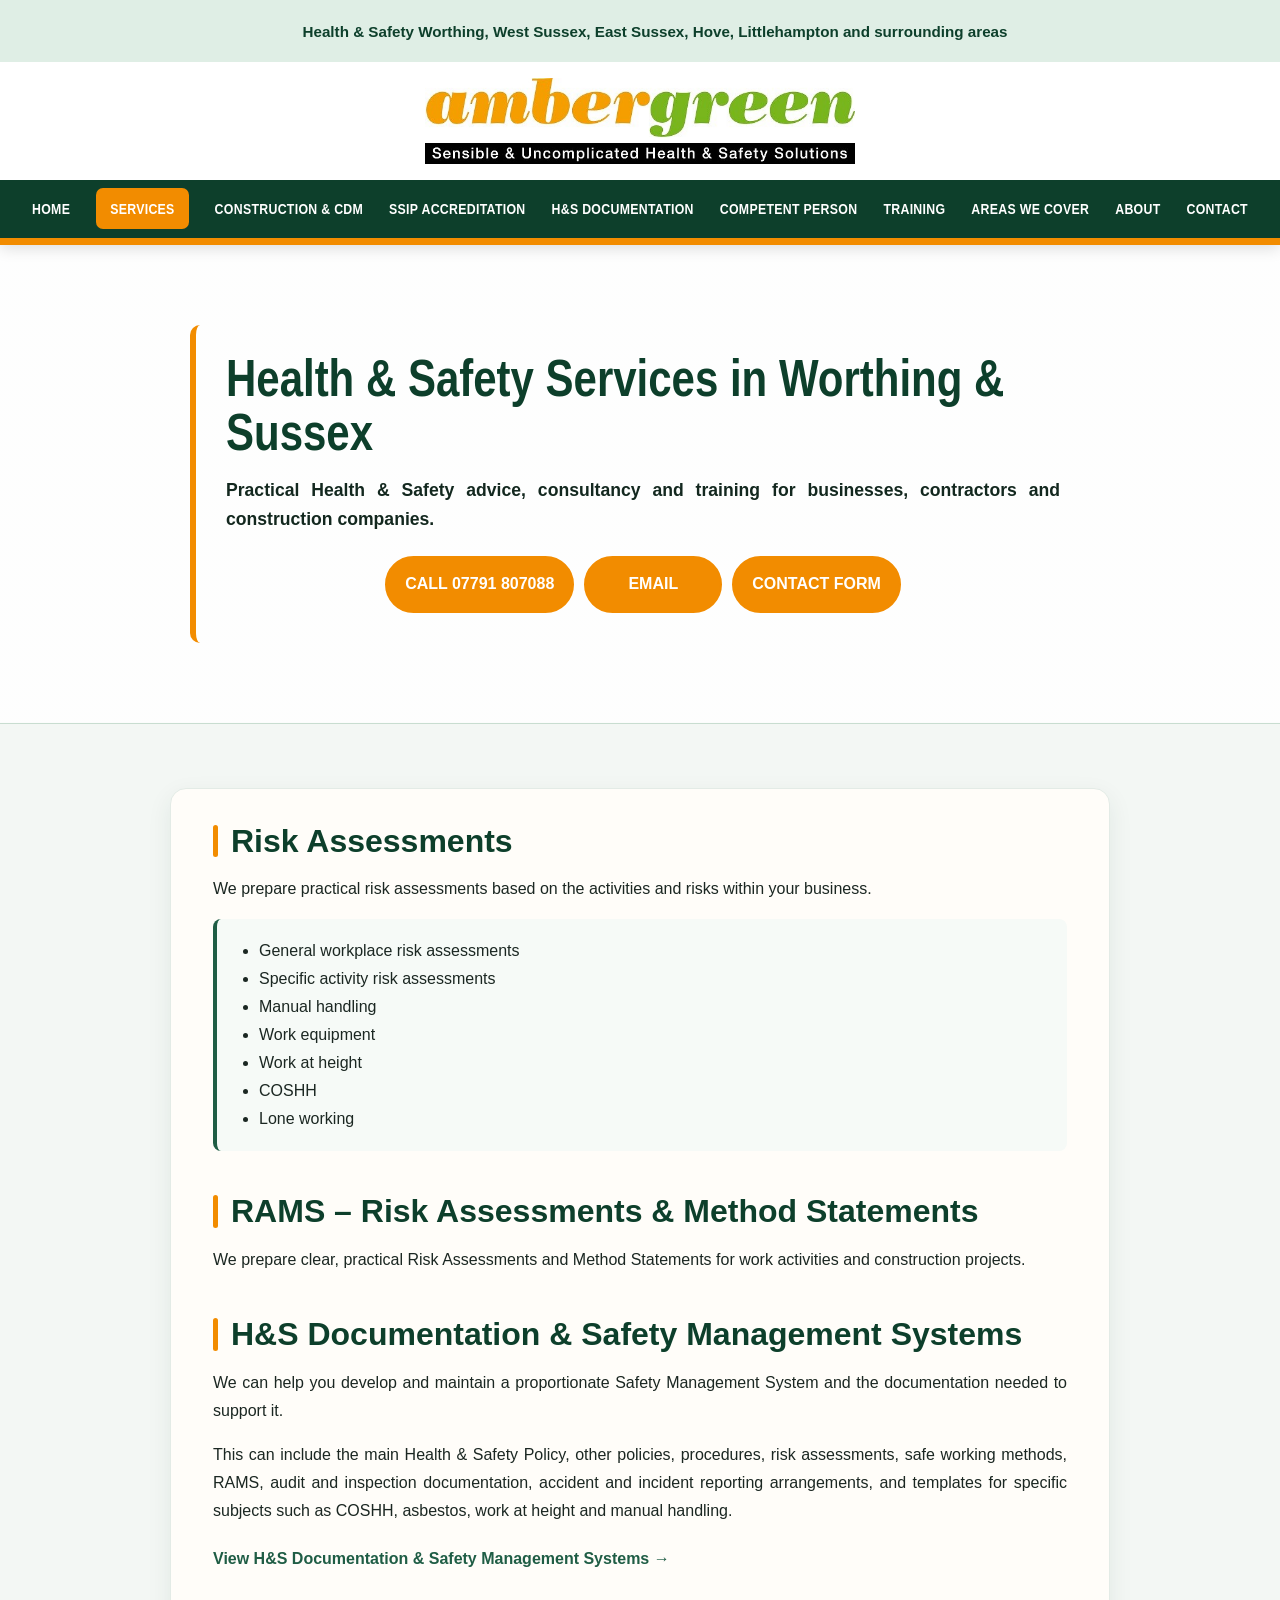
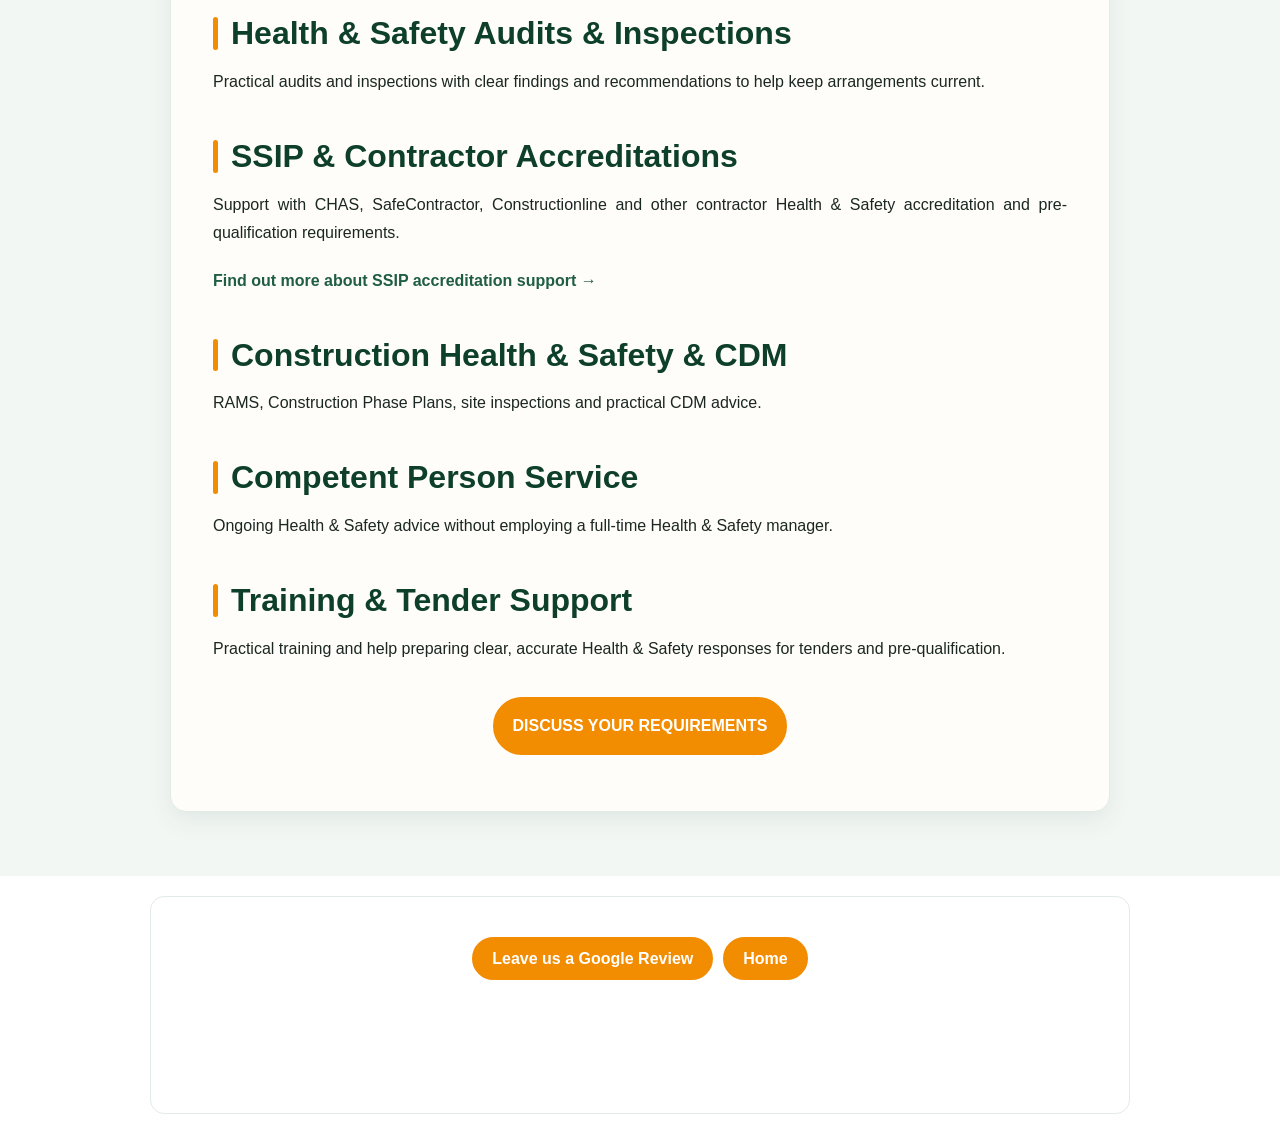
<file: services.html>
<!doctype html><html lang="en-GB"><head><meta charset="utf-8"><meta name="viewport" content="width=device-width,initial-scale=1"><title>Health & Safety Services Worthing & Sussex | Ambergreen Safety</title><meta name="description" content="Health & Safety consultancy in Worthing and Sussex including risk assessments, RAMS, H&S documentation, Safety Management Systems, audits, CDM, SSIP accreditations, training and competent person support."><link rel="canonical" href="https://www.ambergreensafety.co.uk/services.html"><link rel="icon" type="image/svg+xml" href="favicon.svg?v=39"><link rel="shortcut icon" href="favicon.svg?v=39"><link rel="stylesheet" href="assets/style.css?v=39"><style>.services-reading{background:#f3f7f4;padding:64px 0}.services-reading .content{background:#fffdf9;max-width:940px;padding:34px 42px 40px;border-radius:16px;box-shadow:0 8px 24px rgba(18,61,46,.08);border:1px solid #e3ebe6}.services-reading h2{position:relative;padding-left:18px;margin-top:42px;margin-bottom:14px}.services-reading h2:first-child{margin-top:0}.services-reading h2:before{content:"";position:absolute;left:0;top:2px;bottom:2px;width:5px;border-radius:4px;background:#f28c00}.services-reading p,.services-reading li{line-height:1.75}.services-reading ul{background:#f6faf7;border-left:4px solid #1f5d45;border-radius:8px;padding:18px 22px 18px 42px}.services-reading .more-link{display:inline-block;margin-top:4px;font-weight:800}@media(max-width:620px){.services-reading{padding:38px 0}.services-reading .content{width:92%;padding:26px 22px 30px;border-radius:12px}.services-reading h2{padding-left:14px}}</style></head><body><header><div class="container nav"><a class="logo" href="index.html" aria-label="Ambergreen Safety home"><img src="ambergreen_logo_v02.gif.jpg" alt="Ambergreen Safety Health & Safety Consultancy" class="brand-logo"></a><nav><ul><li><a href="index.html">Home</a></li><li><a href="services.html">Services</a></li><li><a href="construction-cdm.html">Construction & CDM</a></li><li><a href="ssip-accreditation.html">SSIP Accreditation</a></li><li><a href="hs-documentation.html">H&S Documentation</a></li><li><a href="competent-person.html">Competent Person</a></li><li><a href="training.html">Training</a></li><li><a href="areas-we-cover.html">Areas We Cover</a></li><li><a href="about.html">About</a></li><li><a href="contact.html">Contact</a></li></ul></nav><button class="menu-btn" aria-label="Open menu">MENU ☰</button></div></header><main><section class="page-hero"><div class="container"><h1>Health & Safety Services in Worthing & Sussex</h1><p>Practical Health & Safety advice, consultancy and training for businesses, contractors and construction companies.</p></div></section><section class="services-reading"><div class="container content"><h2>Risk Assessments</h2><p>We prepare practical risk assessments based on the activities and risks within your business.</p><ul><li>General workplace risk assessments</li><li>Specific activity risk assessments</li><li>Manual handling</li><li>Work equipment</li><li>Work at height</li><li>COSHH</li><li>Lone working</li></ul><h2>RAMS – Risk Assessments & Method Statements</h2><p>We prepare clear, practical Risk Assessments and Method Statements for work activities and construction projects.</p><h2>H&S Documentation & Safety Management Systems</h2><p>We can help you develop and maintain a proportionate Safety Management System and the documentation needed to support it.</p><p>This can include the main Health & Safety Policy, other policies, procedures, risk assessments, safe working methods, RAMS, audit and inspection documentation, accident and incident reporting arrangements, and templates for specific subjects such as COSHH, asbestos, work at height and manual handling.</p><p><a class="more-link" href="hs-documentation.html">View H&S Documentation & Safety Management Systems →</a></p><h2>Health & Safety Audits & Inspections</h2><p>Practical audits and inspections with clear findings and recommendations to help keep arrangements current.</p><h2>SSIP & Contractor Accreditations</h2><p>Support with CHAS, SafeContractor, Constructionline and other contractor Health & Safety accreditation and pre-qualification requirements.</p><p><a class="more-link" href="ssip-accreditation.html">Find out more about SSIP accreditation support →</a></p><h2>Construction Health & Safety & CDM</h2><p>RAMS, Construction Phase Plans, site inspections and practical CDM advice.</p><h2>Competent Person Service</h2><p>Ongoing Health & Safety advice without employing a full-time Health & Safety manager.</p><h2>Training & Tender Support</h2><p>Practical training and help preparing clear, accurate Health & Safety responses for tenders and pre-qualification.</p><p class="page-action"><a class="btn btn-green" href="contact.html">Discuss Your Requirements</a></p></div></section></main><footer><div class="container"><h3>Ambergreen Safety © 2026</h3><p>Practical Health & Safety consultancy for businesses in Worthing, West Sussex and surrounding Sussex areas.</p></div></footer><script src="assets/site.js?v=39"></script></body></html>
</file>
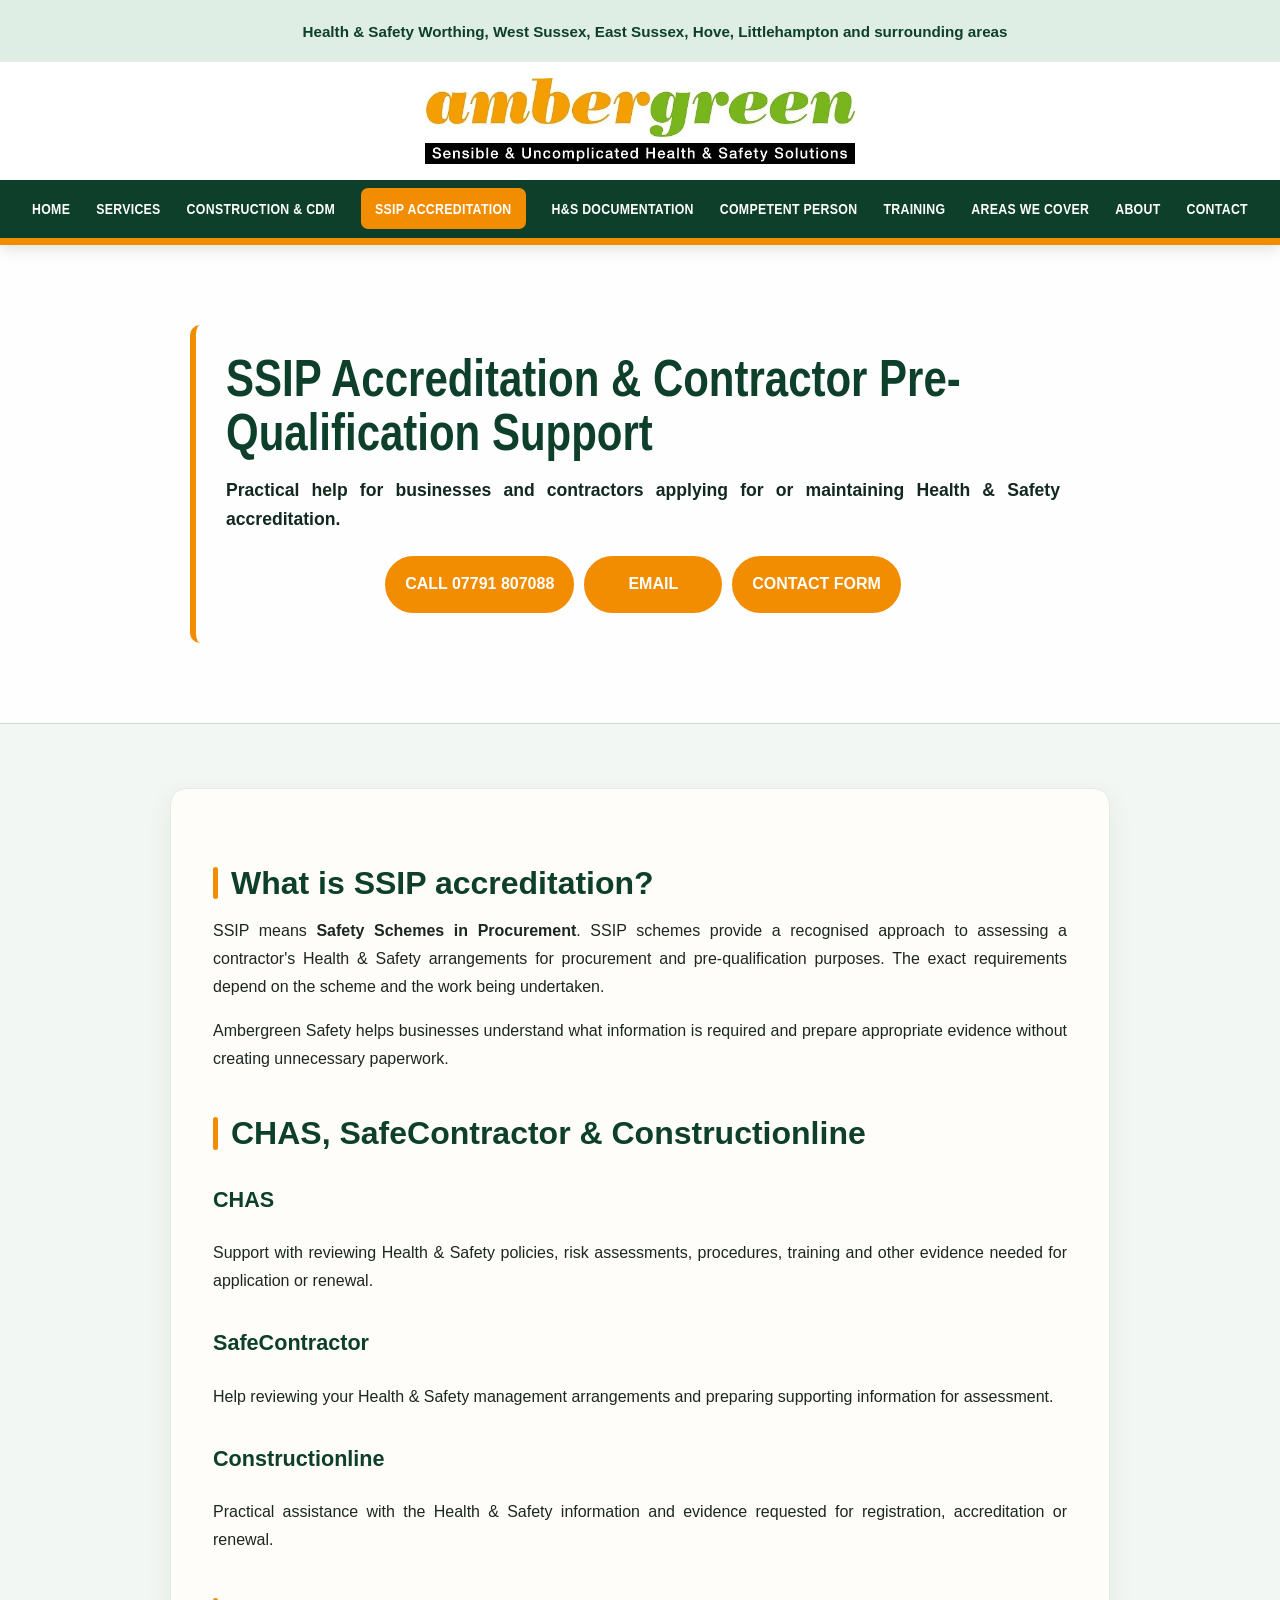
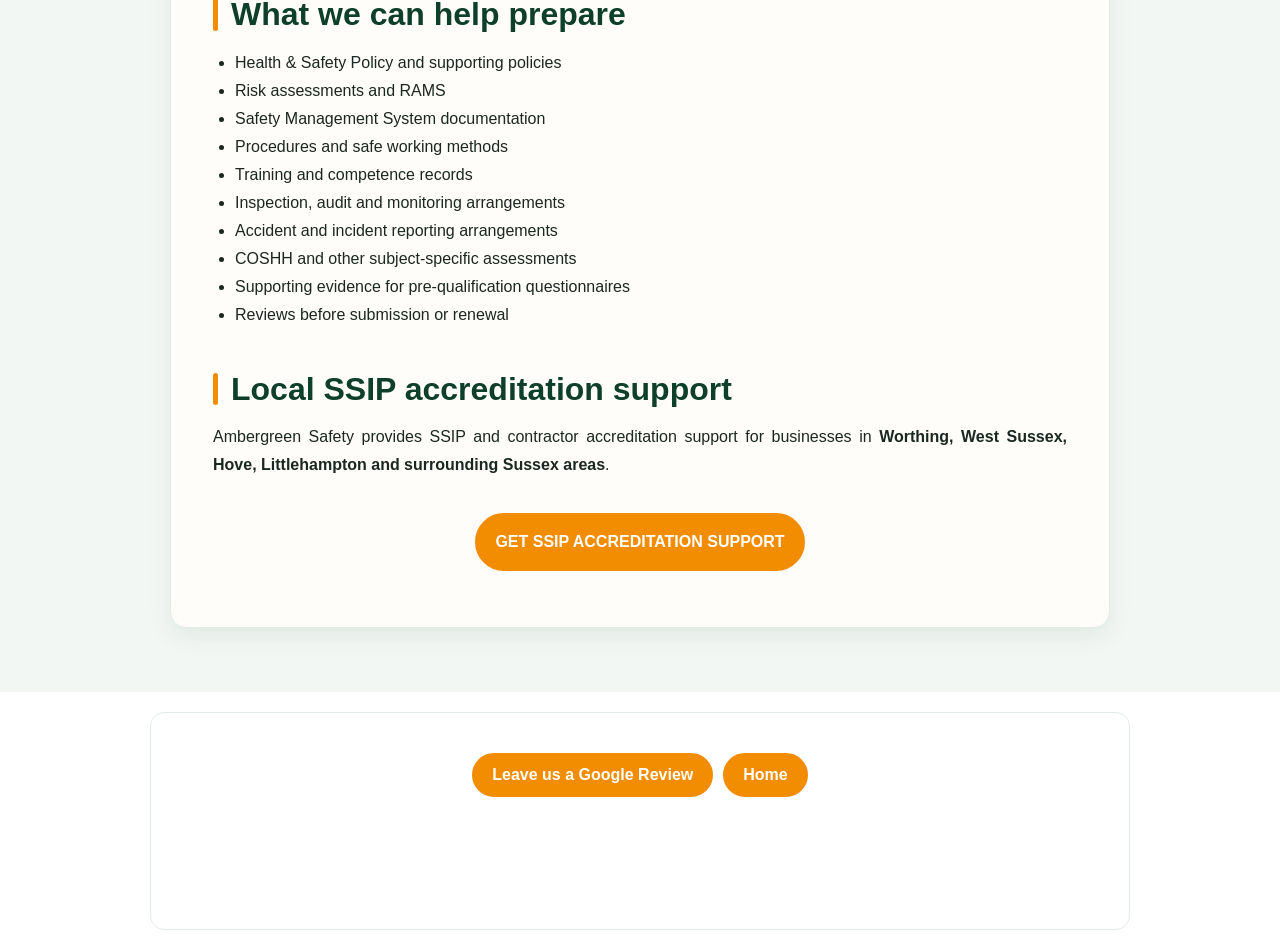
<file: ssip-accreditation.html>
<!doctype html><html lang="en-GB"><head><meta charset="utf-8"><meta name="viewport" content="width=device-width,initial-scale=1"><title>SSIP Accreditation Worthing | CHAS, SafeContractor & Constructionline | Ambergreen</title><meta name="description" content="SSIP and contractor Health & Safety accreditation support in Worthing, West Sussex and surrounding Sussex areas. Help with CHAS, SafeContractor, Constructionline and pre-qualification."><link rel="canonical" href="https://www.ambergreensafety.co.uk/ssip-accreditation.html"><link rel="icon" type="image/svg+xml" href="favicon.svg?v=39"><link rel="shortcut icon" href="favicon.svg?v=39"><link rel="stylesheet" href="assets/style.css?v=39"></head><body><header><div class="container nav"><a class="logo" href="index.html"><img src="ambergreen_logo_v02.gif.jpg" alt="Ambergreen Safety" class="brand-logo"></a><nav><ul><li><a href="index.html">Home</a></li><li><a href="services.html">Services</a></li><li><a href="construction-cdm.html">Construction & CDM</a></li><li><a href="ssip-accreditation.html">SSIP Accreditation</a></li><li><a href="hs-documentation.html">H&S Documentation</a></li><li><a href="competent-person.html">Competent Person</a></li><li><a href="training.html">Training</a></li><li><a href="areas-we-cover.html">Areas We Cover</a></li><li><a href="about.html">About</a></li><li><a href="contact.html">Contact</a></li></ul></nav><button class="menu-btn" aria-label="Open menu">MENU ☰</button></div></header><main><section class="page-hero"><div class="container"><h1>SSIP Accreditation & Contractor Pre-Qualification Support</h1><p>Practical help for businesses and contractors applying for or maintaining Health & Safety accreditation.</p></div></section><section><div class="container content"><h2>What is SSIP accreditation?</h2><p>SSIP means <strong>Safety Schemes in Procurement</strong>. SSIP schemes provide a recognised approach to assessing a contractor's Health & Safety arrangements for procurement and pre-qualification purposes. The exact requirements depend on the scheme and the work being undertaken.</p><p>Ambergreen Safety helps businesses understand what information is required and prepare appropriate evidence without creating unnecessary paperwork.</p><h2>CHAS, SafeContractor & Constructionline</h2><h3>CHAS</h3><p>Support with reviewing Health & Safety policies, risk assessments, procedures, training and other evidence needed for application or renewal.</p><h3>SafeContractor</h3><p>Help reviewing your Health & Safety management arrangements and preparing supporting information for assessment.</p><h3>Constructionline</h3><p>Practical assistance with the Health & Safety information and evidence requested for registration, accreditation or renewal.</p><h2>What we can help prepare</h2><ul><li>Health & Safety Policy and supporting policies</li><li>Risk assessments and RAMS</li><li>Safety Management System documentation</li><li>Procedures and safe working methods</li><li>Training and competence records</li><li>Inspection, audit and monitoring arrangements</li><li>Accident and incident reporting arrangements</li><li>COSHH and other subject-specific assessments</li><li>Supporting evidence for pre-qualification questionnaires</li><li>Reviews before submission or renewal</li></ul><h2>Local SSIP accreditation support</h2><p>Ambergreen Safety provides SSIP and contractor accreditation support for businesses in <strong>Worthing, West Sussex, Hove, Littlehampton and surrounding Sussex areas</strong>.</p><p class="page-action"><a class="btn btn-green" href="contact.html">Get SSIP Accreditation Support</a></p></div></section></main><footer><div class="container"><h3>Ambergreen Safety © 2026</h3><p>Practical Health & Safety consultancy for businesses in Worthing, West Sussex and surrounding Sussex areas.</p></div></footer><script src="assets/site.js?v=39"></script></body></html>
</file>
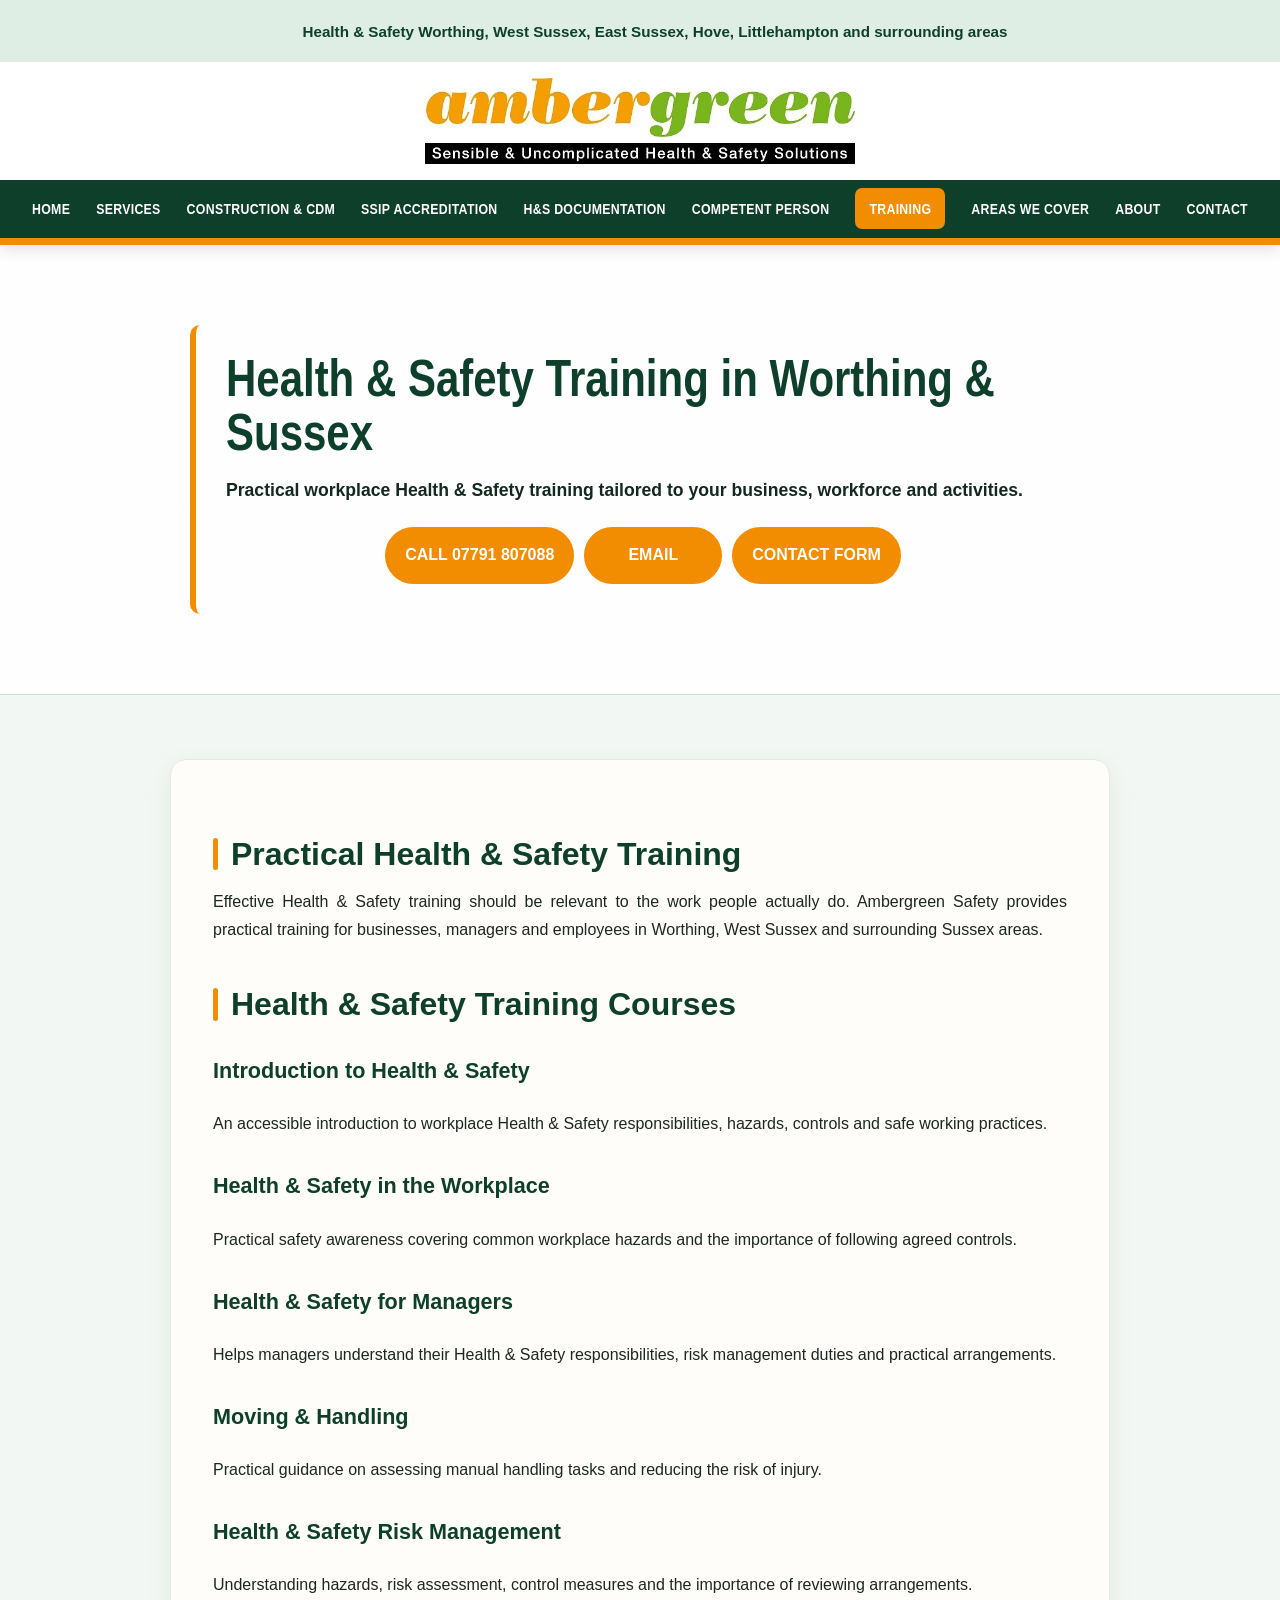
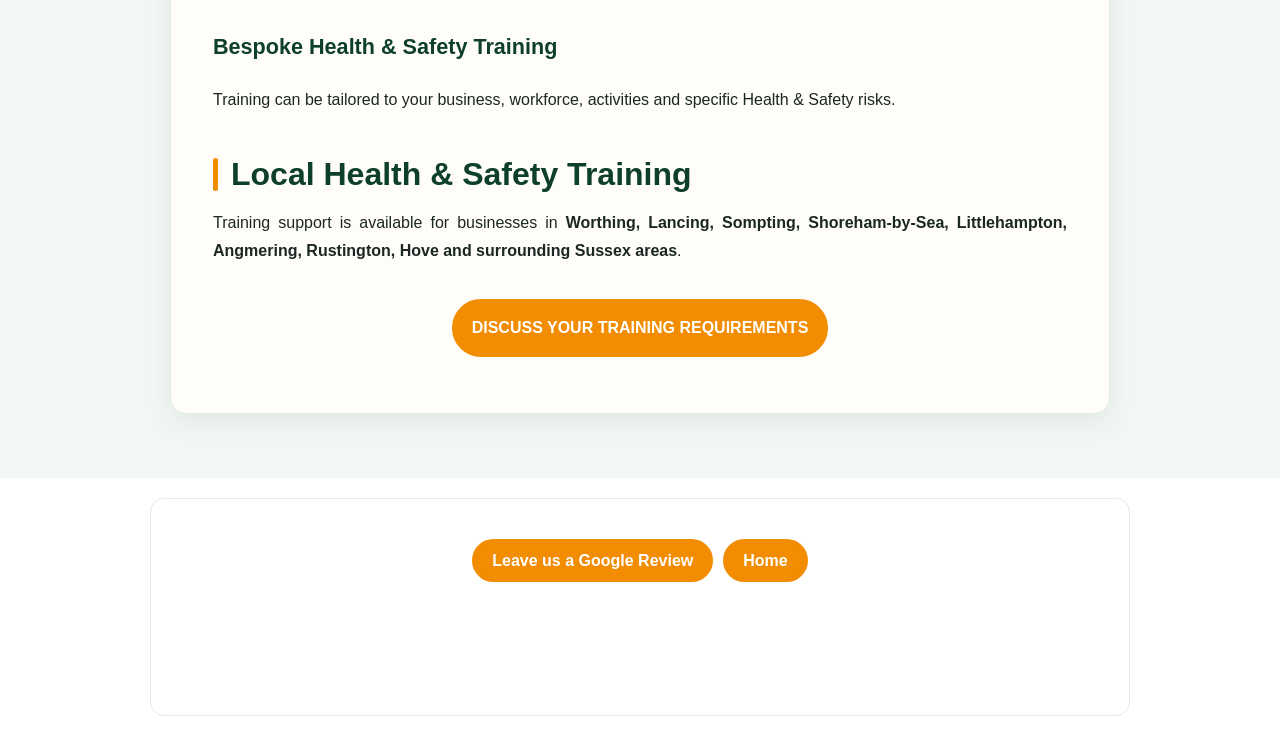
<file: training.html>
<!doctype html><html lang="en-GB"><head><meta charset="utf-8"><meta name="viewport" content="width=device-width,initial-scale=1"><title>Health & Safety Training Worthing | West Sussex & Sussex | Ambergreen</title><meta name="description" content="Practical Health & Safety training in Worthing, West Sussex and surrounding Sussex areas. Workplace safety, managers, risk management, moving and handling and bespoke training."><link rel="canonical" href="https://www.ambergreensafety.co.uk/training.html"><link rel="icon" type="image/svg+xml" href="favicon.svg?v=39"><link rel="shortcut icon" href="favicon.svg?v=39"><link rel="stylesheet" href="assets/style.css?v=39"></head><body><header><div class="container nav"><a class="logo" href="index.html"><img src="ambergreen_logo_v02.gif.jpg" alt="Ambergreen Safety" class="brand-logo"></a><nav><ul><li><a href="index.html">Home</a></li><li><a href="services.html">Services</a></li><li><a href="construction-cdm.html">Construction & CDM</a></li><li><a href="ssip-accreditation.html">SSIP Accreditation</a></li><li><a href="hs-documentation.html">H&S Documentation</a></li><li><a href="competent-person.html">Competent Person</a></li><li><a href="training.html">Training</a></li><li><a href="areas-we-cover.html">Areas We Cover</a></li><li><a href="about.html">About</a></li><li><a href="contact.html">Contact</a></li></ul></nav><button class="menu-btn" aria-label="Open menu">MENU ☰</button></div></header><main><section class="page-hero"><div class="container"><h1>Health & Safety Training in Worthing & Sussex</h1><p>Practical workplace Health & Safety training tailored to your business, workforce and activities.</p></div></section><section><div class="container content"><h2>Practical Health & Safety Training</h2><p>Effective Health & Safety training should be relevant to the work people actually do. Ambergreen Safety provides practical training for businesses, managers and employees in Worthing, West Sussex and surrounding Sussex areas.</p><h2>Health & Safety Training Courses</h2><h3>Introduction to Health & Safety</h3><p>An accessible introduction to workplace Health & Safety responsibilities, hazards, controls and safe working practices.</p><h3>Health & Safety in the Workplace</h3><p>Practical safety awareness covering common workplace hazards and the importance of following agreed controls.</p><h3>Health & Safety for Managers</h3><p>Helps managers understand their Health & Safety responsibilities, risk management duties and practical arrangements.</p><h3>Moving & Handling</h3><p>Practical guidance on assessing manual handling tasks and reducing the risk of injury.</p><h3>Health & Safety Risk Management</h3><p>Understanding hazards, risk assessment, control measures and the importance of reviewing arrangements.</p><h3>Bespoke Health & Safety Training</h3><p>Training can be tailored to your business, workforce, activities and specific Health & Safety risks.</p><h2>Local Health & Safety Training</h2><p>Training support is available for businesses in <strong>Worthing, Lancing, Sompting, Shoreham-by-Sea, Littlehampton, Angmering, Rustington, Hove and surrounding Sussex areas</strong>.</p><p class="page-action"><a class="btn btn-green" href="contact.html">Discuss Your Training Requirements</a></p></div></section></main><footer><div class="container"><h3>Ambergreen Safety © 2026</h3><p>Practical Health & Safety consultancy for businesses in Worthing, West Sussex and surrounding Sussex areas.</p></div></footer><script src="assets/site.js?v=39"></script></body></html>
</file>
<file: assets/style.css>
:root{--green:#1f5d45;--green-dark:#0d3f2b;--green-light:#dfeee5;--amber:#f28c00;--ink:#1b2722;--muted:#5d6963;--white:#fff;--off:#f6f8f6;--border:#d2dfd7;--shadow:0 10px 30px rgba(18,61,46,.09);--radius:14px;--max:1180px}*{box-sizing:border-box}html{scroll-behavior:smooth}body{margin:0;font-family:Arial,Helvetica,sans-serif;color:var(--ink);line-height:1.65;background:#fff}a{color:var(--green);text-decoration:none}a:hover{text-decoration:underline}.container{width:min(var(--max),92%);margin:auto}header{position:sticky;top:0;z-index:100;background:#fff;border-bottom:7px solid var(--amber);box-shadow:0 4px 14px rgba(0,0,0,.12)}header:before{content:"Health & Safety Worthing, West Sussex, East Sussex, Hove, Littlehampton and surrounding areas";display:flex;align-items:center;justify-content:center;width:100%;min-height:42px;background:var(--green-light);color:var(--green-dark);text-align:center;font-size:.95rem;font-weight:800;padding:10px 15px;line-height:1.25}.nav{width:100%;max-width:none;min-height:0;display:flex;flex-direction:column;align-items:stretch;gap:0;background:#fff;position:relative}.logo{display:flex;width:100%;height:auto;min-height:118px;align-items:center;justify-content:center;padding:12px 20px;background:#fff}.brand-logo{display:block;width:min(430px,88vw);height:94px;object-fit:contain;object-position:center}.logo span,.logo small{display:none}nav{width:100%;display:flex;justify-content:center;background:var(--green-dark);padding:0 20px}nav ul{width:100%;max-width:1500px;display:flex;justify-content:space-evenly;gap:14px;list-style:none;margin:0 auto;padding:0;align-items:center;flex-wrap:nowrap;min-height:58px}nav a{font-family:"Arial Narrow","Liberation Sans Narrow",Impact,sans-serif;font-stretch:condensed;text-transform:uppercase;letter-spacing:.02em;font-weight:800;font-size:.94rem;line-height:1;color:#fff;white-space:nowrap}nav a:hover{color:#ffd29b;text-decoration:none}.menu-btn{display:none;border:0;background:transparent;color:#fff;font-size:2rem;line-height:1;cursor:pointer;padding:10px;min-width:48px;min-height:48px}.hero{position:relative;background:linear-gradient(rgba(255,255,255,.72),rgba(255,255,255,.72)),url('https://images.pexels.com/photos/15200451/pexels-photo-15200451.jpeg?auto=compress&cs=tinysrgb&w=1800') center/cover no-repeat;color:var(--green-dark);padding:76px 0 72px;min-height:520px}.hero-grid{display:grid;grid-template-columns:1.35fr .65fr;gap:48px;align-items:center}.eyebrow{text-transform:uppercase;letter-spacing:.1em;font-size:.85rem;font-weight:800;color:var(--green-dark)}.hero h1{font-family:"Arial Narrow","Liberation Sans Narrow",Impact,sans-serif;font-size:clamp(2.5rem,5vw,4.8rem);font-stretch:condensed;line-height:.98;margin:10px 0 20px;color:var(--green-dark);text-shadow:0 1px 0 rgba(255,255,255,.8)}.hero p{font-size:1.15rem;max-width:720px;color:#13281f;font-weight:600}.pills{display:flex;flex-wrap:wrap;justify-content:center;align-items:center;gap:9px;margin:24px auto;max-width:760px}.pill{background:rgba(13,63,43,.9);border:1px solid rgba(255,255,255,.25);color:#fff;padding:7px 11px;border-radius:999px;font-size:.88rem}.btns{display:flex;flex-wrap:wrap;gap:12px;margin-top:25px}.btn{display:inline-block;padding:13px 18px;border-radius:7px;font-weight:800;border:2px solid transparent;text-align:center;text-transform:uppercase}.btn-primary{background:var(--green-dark);color:#fff}.btn-secondary{background:var(--amber);border-color:var(--amber);color:#fff}.btn-green{background:var(--green-dark);color:#fff}.hero-card{background:rgba(255,255,255,.96);color:var(--ink);padding:28px;border-radius:var(--radius);box-shadow:var(--shadow);border-left:6px solid var(--amber)}.hero-card h2{margin-top:0;color:var(--green-dark)}.hero-card p,.hero-card strong{color:var(--ink)}section{padding:72px 0}section.alt{background:var(--off)}.section-head{max-width:760px;margin-bottom:34px}.section-head h2,.content h2{font-size:clamp(1.8rem,3vw,2.7rem);line-height:1.15;margin:0 0 12px;color:var(--green-dark)}.section-head p{color:var(--muted)}.grid{display:grid;grid-template-columns:repeat(3,1fr);gap:22px}.card{border:1px solid var(--border);border-radius:var(--radius);padding:25px;background:#fff}.card h3{margin-top:0;color:var(--green-dark)}.more{font-weight:800}.icon{width:42px;height:42px;border-radius:10px;background:rgba(13,63,43,.9);display:grid;place-items:center;color:#fff;font-weight:900;margin-bottom:15px}.two-col,.contact-grid{display:grid;grid-template-columns:1fr 1fr;gap:42px;align-items:start}.callout,.contact-box{background:var(--green-light);border-left:5px solid var(--amber);padding:28px;border-radius:10px}.cta{background:var(--green-dark);color:#fff;text-align:center}.cta h2{color:#fff}.cta p{max-width:700px;margin:auto;color:#e9f0ec}.page-hero{position:relative;background-color:#f4faf6;background-image:linear-gradient(rgba(255,255,255,.72),rgba(255,255,255,.72)),url('https://images.pexels.com/photos/17797264/pexels-photo-17797264.jpeg?auto=compress&cs=tinysrgb&w=1800');background-position:center;background-size:cover;background-repeat:no-repeat;padding:80px 0;min-height:260px;border-bottom:1px solid #c8ddd0}.page-hero>.container{width:min(900px,92%);background:transparent!important;backdrop-filter:none!important;-webkit-backdrop-filter:none!important;border-left:6px solid var(--amber);padding:26px 30px;border-radius:10px;box-shadow:none}.page-hero h1{font-family:"Arial Narrow","Liberation Sans Narrow",Impact,sans-serif;font-size:clamp(2.1rem,4vw,3.7rem);font-stretch:condensed;line-height:1.05;color:var(--green-dark);margin:0 0 12px;text-shadow:0 1px 0 rgba(255,255,255,.8)}.page-hero p{max-width:none;color:#13281f;font-size:1.1rem;font-weight:600;width:100%;text-align:justify!important;text-align-last:left!important;text-justify:inter-word!important;text-shadow:none}.page-title-box{display:block;width:100%;max-width:none;background:transparent!important;border:0;padding:0;border-radius:0;box-shadow:none}.page-title-box h1{display:block!important;visibility:visible!important;opacity:1!important}.page-title-box p,.page-hero .page-title-box p{text-align:justify!important;text-align-last:left!important;text-justify:inter-word!important;width:100%!important;max-width:none!important}.content{max-width:900px}.content h2{margin-top:45px;font-size:2rem}.content h3{color:var(--green-dark);font-size:1.35rem;margin-top:30px}.content ul{padding-left:22px}.price-note{background:var(--off);padding:22px;border-radius:10px}form{display:grid;gap:14px}label{font-weight:700}input,textarea{width:100%;padding:13px;border:1px solid #cdd8d2;border-radius:8px;font:inherit}textarea{min-height:150px}footer{padding:32px 0 24px}footer .container{width:min(820px,92%)}.small{font-size:.88rem;margin-top:18px;border-top:1px solid rgba(255,255,255,.35);padding-top:14px;text-align:center!important}main p,main li,.hero p,.hero-card p,.page-hero p,.page-title-box p,.card p,.callout p,.contact-box p,.content p,.section-head p,.two-col p,.price-note p{text-align:justify!important;text-justify:inter-word!important}main ul,main ol{text-align:justify}@media(max-width:1120px){.brand-logo{width:min(390px,86vw);height:88px}nav ul{gap:8px}nav a{font-size:.8rem}.pills{max-width:700px}}@media(max-width:900px){header{position:relative}header:before{font-size:.86rem}.nav{display:grid;grid-template-columns:1fr 70px;align-items:center;background:#fff}.logo{grid-column:1/-1;min-height:100px;padding:10px 15px}.brand-logo{width:min(360px,86vw);height:80px}.nav>nav{grid-column:1/-1;grid-row:2;width:100%;display:block;background:var(--green-dark);padding:0 12px;min-height:58px;position:relative}.nav>nav:before{display:none!important;content:none!important}.nav>nav ul{display:none;width:100%;padding:0 0 10px;flex-direction:column;align-items:stretch;gap:0;min-height:0;max-height:none;overflow:visible}.nav.menu-open>nav ul{display:flex}.nav>nav li{width:100%;border-top:1px solid rgba(255,255,255,.16);flex:0 0 auto}.nav>nav a{display:block;width:100%;padding:11px 10px;text-align:center;font-size:.96rem;color:#fff;position:relative;z-index:2}.nav>nav li:last-child a{padding-bottom:14px}.nav>nav a:hover,.nav>nav a:focus{background:rgba(255,255,255,.08);color:#fff}.menu-btn{display:block!important;position:absolute;right:14px;bottom:5px;color:#fff;z-index:20}.hero-grid,.two-col,.contact-grid{grid-template-columns:1fr}.grid{grid-template-columns:1fr 1fr}.pills{max-width:100%;justify-content:center}.page-hero>.container{background:transparent!important;backdrop-filter:none!important;-webkit-backdrop-filter:none!important}}@media(max-width:620px){.grid{grid-template-columns:1fr}section{padding:55px 0}.hero{padding:60px 0}.hero-card{padding:22px}.logo{min-height:92px}.brand-logo{width:min(330px,88vw);height:74px}header:before{font-size:.78rem;padding:9px 10px}.menu-btn{font-size:1.8rem}.pills{gap:8px}.pill{font-size:.84rem;padding:7px 10px}.page-hero>.container{width:92%;padding:22px 20px;background:transparent!important}.nav>nav a{padding:10px 8px;font-size:.92rem}}

/* V19 — EXACT CONTACT AMBERGREEN STYLE FOR ALL LARGE BOXES */
footer,.cta,.callout,.contact-box,.price-note{background:#f28c00!important;background-color:#f28c00!important;background-image:none!important;opacity:1!important;color:#fff!important;border:0!important;border-radius:7px!important;box-shadow:none!important}footer,.cta{width:min(900px,92%)!important;margin:36px auto 0!important;text-align:center!important}.cta{padding:38px 24px!important}.cta h1,.cta h2,.cta h3,footer h1,footer h2,footer h3,.callout h1,.callout h2,.callout h3,.contact-box h1,.contact-box h2,.contact-box h3,.price-note h1,.price-note h2,.price-note h3,.cta p,footer p,.callout p,.contact-box p,.price-note p,.cta li,footer li,.callout li,.contact-box li,.price-note li{color:#fff!important}.cta a:not(.btn),footer a,.callout a:not(.btn),.contact-box a:not(.btn),.price-note a:not(.btn){color:#fff!important;text-decoration:underline!important}.btn-primary,.btn-green,.btn-secondary{background:#f28c00!important;background-color:#f28c00!important;background-image:none!important;color:#fff!important;border:2px solid #f28c00!important;opacity:1!important}.btn-primary:hover,.btn-green:hover,.btn-secondary:hover{background:#d97700!important;background-color:#d97700!important;color:#fff!important;text-decoration:none!important}.pill,.icon{background:#1f5d45!important;color:#fff!important;border-color:#1f5d45!important}@media(max-width:900px){footer,.cta{width:92%!important}}
/* V39: centred lower page actions and Home areas link */
.page-action{text-align:center!important;text-align-last:center!important;margin-top:34px!important}
.areas-more{display:inline-flex!important;align-items:center!important;gap:10px!important;font-weight:800!important;color:#1f5d45!important;text-decoration:none!important}
.areas-more .link-arrow{color:#f28c00!important;font-size:2rem!important;font-weight:900!important;line-height:.7!important;transition:transform .18s ease!important}
.areas-more:hover{text-decoration:none!important}
.areas-more:hover .link-arrow{transform:translateX(5px)!important}
</file>
